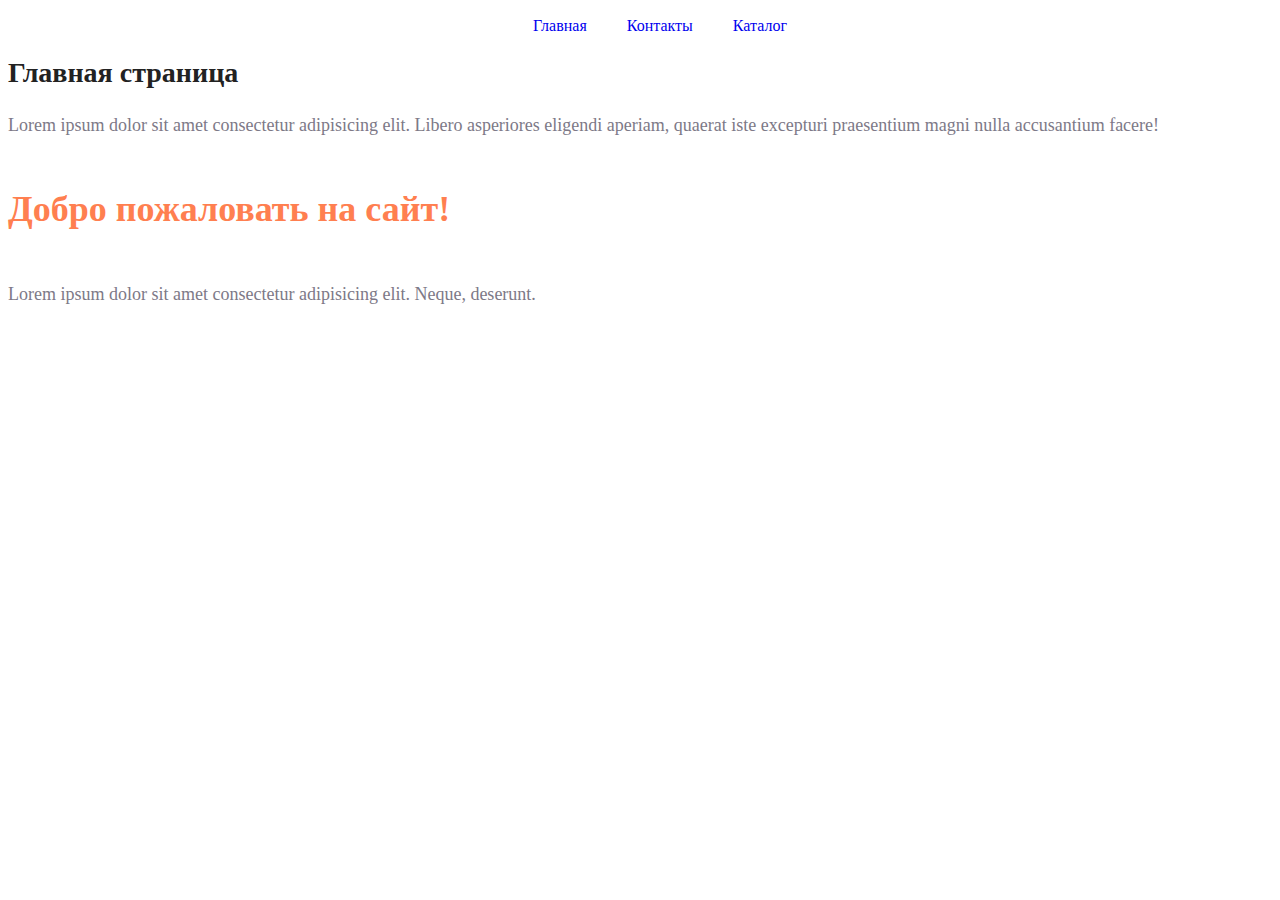
<file: HW_1/index.html>
<!DOCTYPE html>
<html lang="ru">

<head>
    <meta charset="UTF-8">
    <meta name="viewport" content="width=device-width, initial-scale=1.0">
    <title>MyFirstSite</title>
    <link rel="stylesheet" href="assets/styles/style.css">
</head>

<body>
    <header>
        <nav>
            <ul class="nav">
                <li>
                    <a href="./index.html">Главная</a>
                </li>
                <li>
                    <a href="./contacts.html">Контакты</a>
                </li>
                <li>
                    <a href="./catalog/catalog.html">Каталог</a>
                </li>
            </ul>
        </nav>
    </header>
    <h1 class="title">Главная страница</h1>
    <p class="text">Lorem ipsum dolor sit amet consectetur adipisicing elit. Libero asperiores eligendi aperiam, quaerat iste excepturi praesentium magni nulla accusantium facere!</p>
    <h2 class="sub_title">Добро пожаловать на сайт!</h2>
    <p class="text">Lorem ipsum dolor sit amet consectetur adipisicing elit. Neque, deserunt.</p>

</body>

</html>
</file>
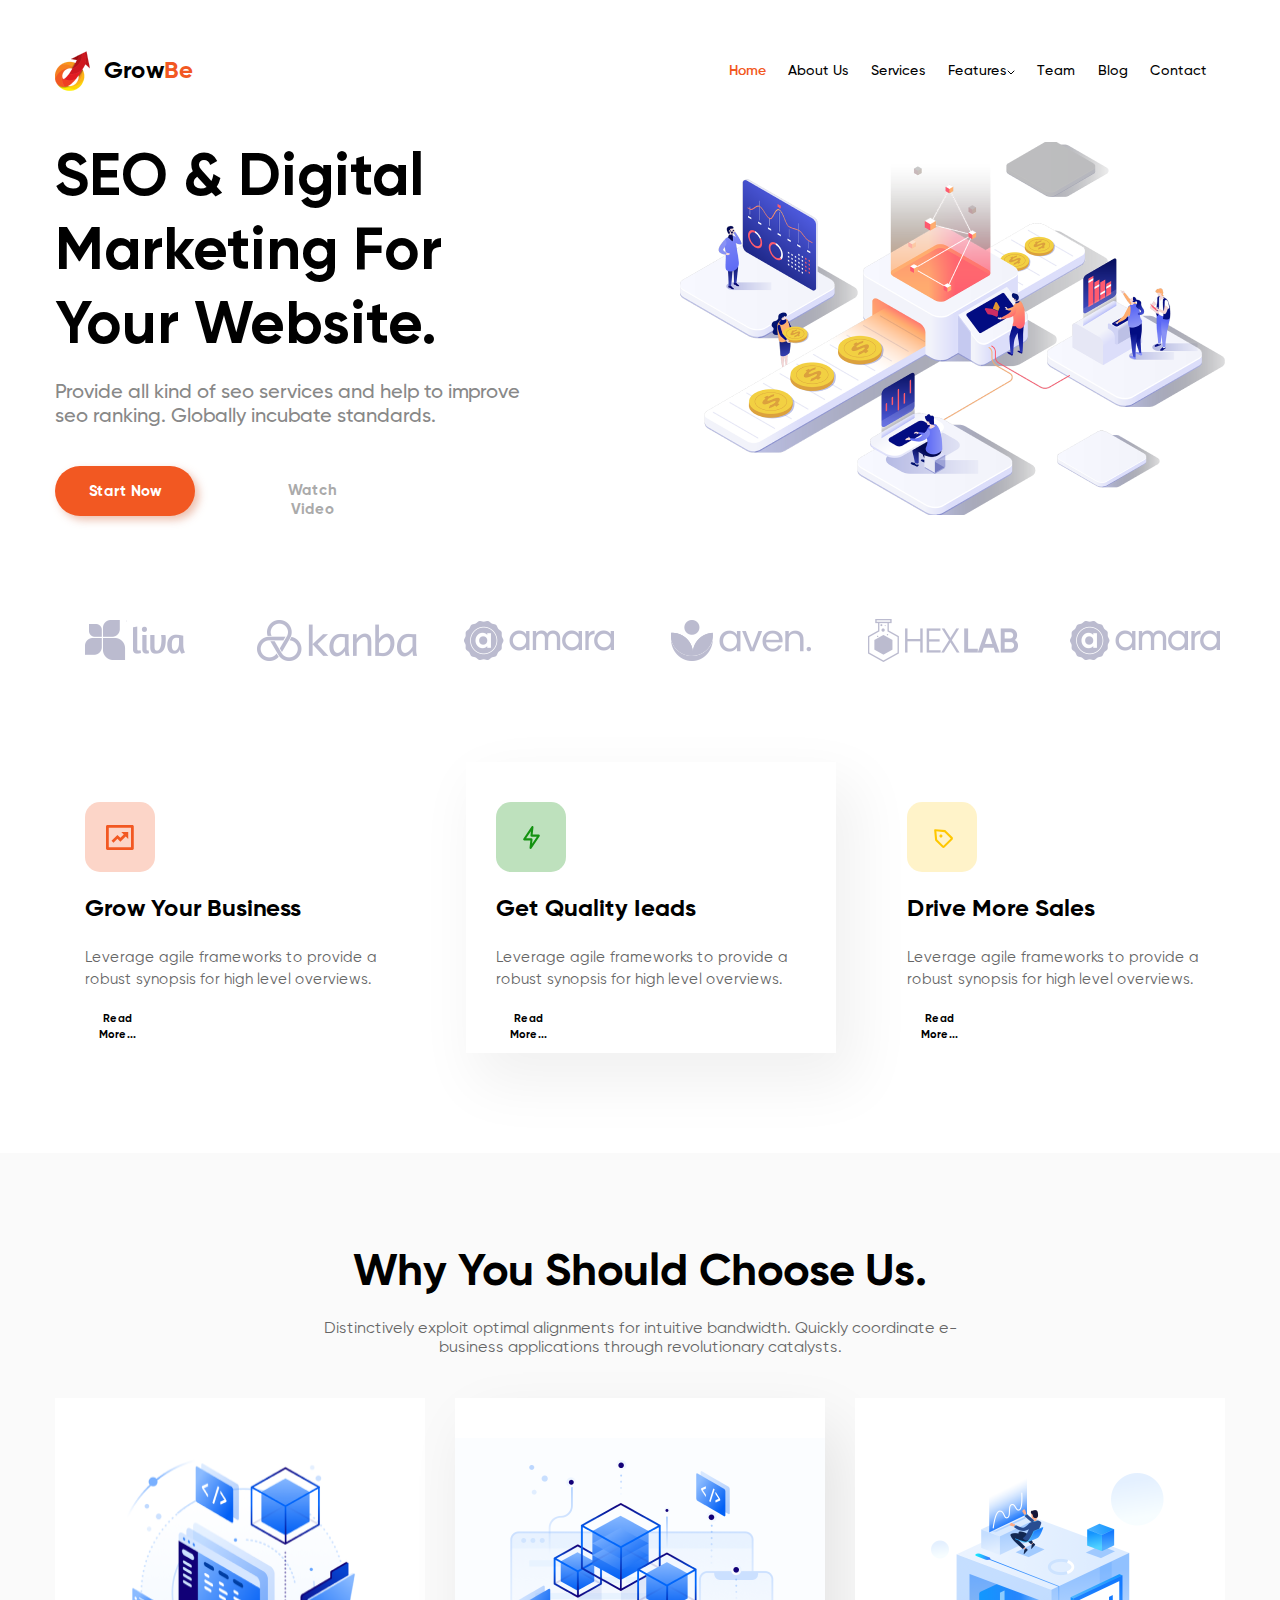
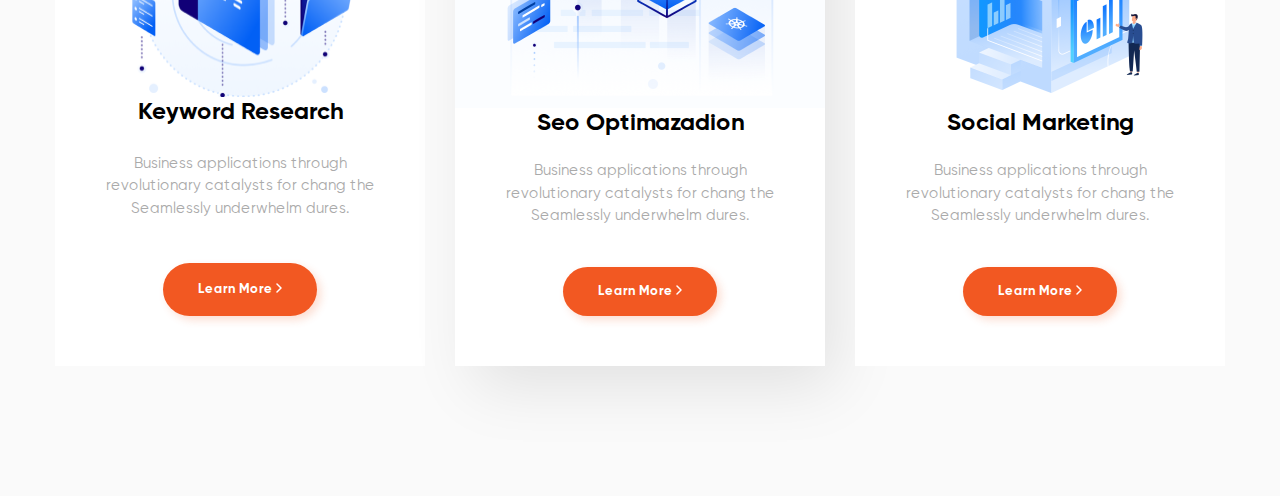
<file: HW_2/index.html>
<!DOCTYPE html>
<html lang="en">

<head>
    <meta charset="UTF-8">
    <meta name="viewport" content="width=device-width, initial-scale=1.0">
    <title>Figma</title>
    <link rel="stylesheet" href="./assets/styles/style.css">
</head>

<body>
    <header class="home-menu-bar">
        <div class="home-logo">
            <img src="./assets/img/logo_menu.png" alt="logo" width="35px" height="40px">
            <div class="home-logo-text">Grow<span class="be">Be</span></div>
        </div>
        <div class="home-menu">
            &emsp; Home <span class="menu-text"> &emsp; About Us &emsp; Services &emsp; Features<svg xmlns="http://www.w3.org/2000/svg" width="8" height="5" viewBox="0 0 8 5" fill="none">
                    <path d="M1 1L4 4L7 1" stroke="black" stroke-linecap="round" stroke-linejoin="round"/>
                    </svg> &emsp; Team &emsp; Blog &emsp; Contact &emsp;</span>
        </div>
    </header>

    <section class="home-container">
        <div class="home-meta">
            <div class="title">
                SEO & Digital Marketing For Your Website.
            </div>
            <div class="sub-title">
                Provide all kind of seo services and help to improve seo ranking. Globally incubate standards.

            </div>
            <div class="home-button">
                <button class="button">Start Now</button>
                <button class="video">Watch Video</button>
            </div>
        </div>

        <div class="home-image">
            <img src="./assets/img/home_img.png" alt="home">
        </div>
    </section>
    <section class="brand">
        <img src="./assets/img/1brand.png" alt="1brand">
        <img src="./assets/img/2brand.png" alt="2brand">
        <img src="./assets/img/3brand.png" alt="3brand">
        <img src="./assets/img/4brand.png" alt="4brand">
        <img src="./assets/img/5brand.png" alt="4brand">
        <img src="./assets/img/3brand.png" alt="3brand">
    </section>
    <section class="features">
        <div class="features-field">
            <div class="features-card card1">
                <div class="features-content">
                    <div class="features-logo">
                        <img src="./assets/img/icon1.svg" alt="icon1">
                    </div>
                    <h1 class="features-card-title title1">Grow Your Business</h1>
                    <p class="features-card-text">Leverage agile frameworks to provide a robust synopsis for high level overviews.</p>
                    <button class="features-card-button">Read More...</button>
                </div>
            </div>
            <div class="features-card card2">

                <div class="features-content">
                    <div class="features-logo">
                        <img src="./assets/img/icon2.svg" alt="icon2">
                    </div>

                    <h1 class="features-card-title title2">Get Quality Ieads</h1>
                    <p class="features-card-text">Leverage agile frameworks to provide a robust synopsis for high level overviews.</p>
                    <button class="features-card-button">Read More...</button>
                </div>

            </div>
            <div class="features-card card3">
                <div class="features-content">
                    <div class="features-logo">
                        <img src="./assets/img/icon3.svg" alt="icon3">
                    </div>
                    <h1 class="features-card-title title3">Drive More Sales</h1>
                    <p class="features-card-text">Leverage agile frameworks to provide a robust synopsis for high level overviews.</p>
                    <button class="features-card-button">Read More...</button>
                </div>
            </div>
        </div>
    </section>
    <section class="services-container">
        <div class="services">
            <h1 class="services-title">Why You Should Choose Us.</h1>
            <p class="services-text">Distinctively exploit optimal alignments for intuitive bandwidth. Quickly coordinate e-business applications through revolutionary catalysts.</p>
        </div>
        <div class="services-cards">
            <div class="services-card c1">
                <img class="service-card-img" src="./assets/img/services1.png" alt="serv1">
                <h1 class="services-card-title">Keyword Research</h1>
                <p class="services-card-text">Business applications through revolutionary catalysts for chang the Seamlessly underwhelm dures.</p>
                <button class="services-card-button">Learn More
                    <svg xmlns="http://www.w3.org/2000/svg" width="6" height="10" viewBox="0 0 6 10" fill="none">
                        <path d="M1 9L5 5L1 1" stroke="white" stroke-width="1.5" stroke-linecap="round"
                              stroke-linejoin="round"/>
                    </svg>
                </button>

            </div>
            <div class="services-card c2">
                <img class="service-card-img" src="./assets/img/services2.png" alt="serv2">
                <h1 class="services-card-title">Seo Optimazadion</h1>
                <p class="services-card-text">Business applications through revolutionary catalysts for chang the Seamlessly underwhelm dures.</p>
                <button class="services-card-button">Learn More
                    <svg xmlns="http://www.w3.org/2000/svg" width="6" height="10" viewBox="0 0 6 10" fill="none">
                        <path d="M1 9L5 5L1 1" stroke="white" stroke-width="1.5" stroke-linecap="round"
                              stroke-linejoin="round"/>
                    </svg>
                </button>
            </div>
            <div class="services-card c3">
                <img class="service-card-img" src="./assets/img/services3.png" alt="serv3">
                <h1 class="services-card-title">Social Marketing</h1>
                <p class="services-card-text">Business applications through revolutionary catalysts for chang the Seamlessly underwhelm dures.</p>
                <button class="services-card-button">Learn More
                    <svg xmlns="http://www.w3.org/2000/svg" width="6" height="10" viewBox="0 0 6 10" fill="none">
                        <path d="M1 9L5 5L1 1" stroke="white" stroke-width="1.5" stroke-linecap="round"
                              stroke-linejoin="round"/>
                    </svg>
                </button>
            </div>
        </div>
    </section>

</body>

</html>
</file>
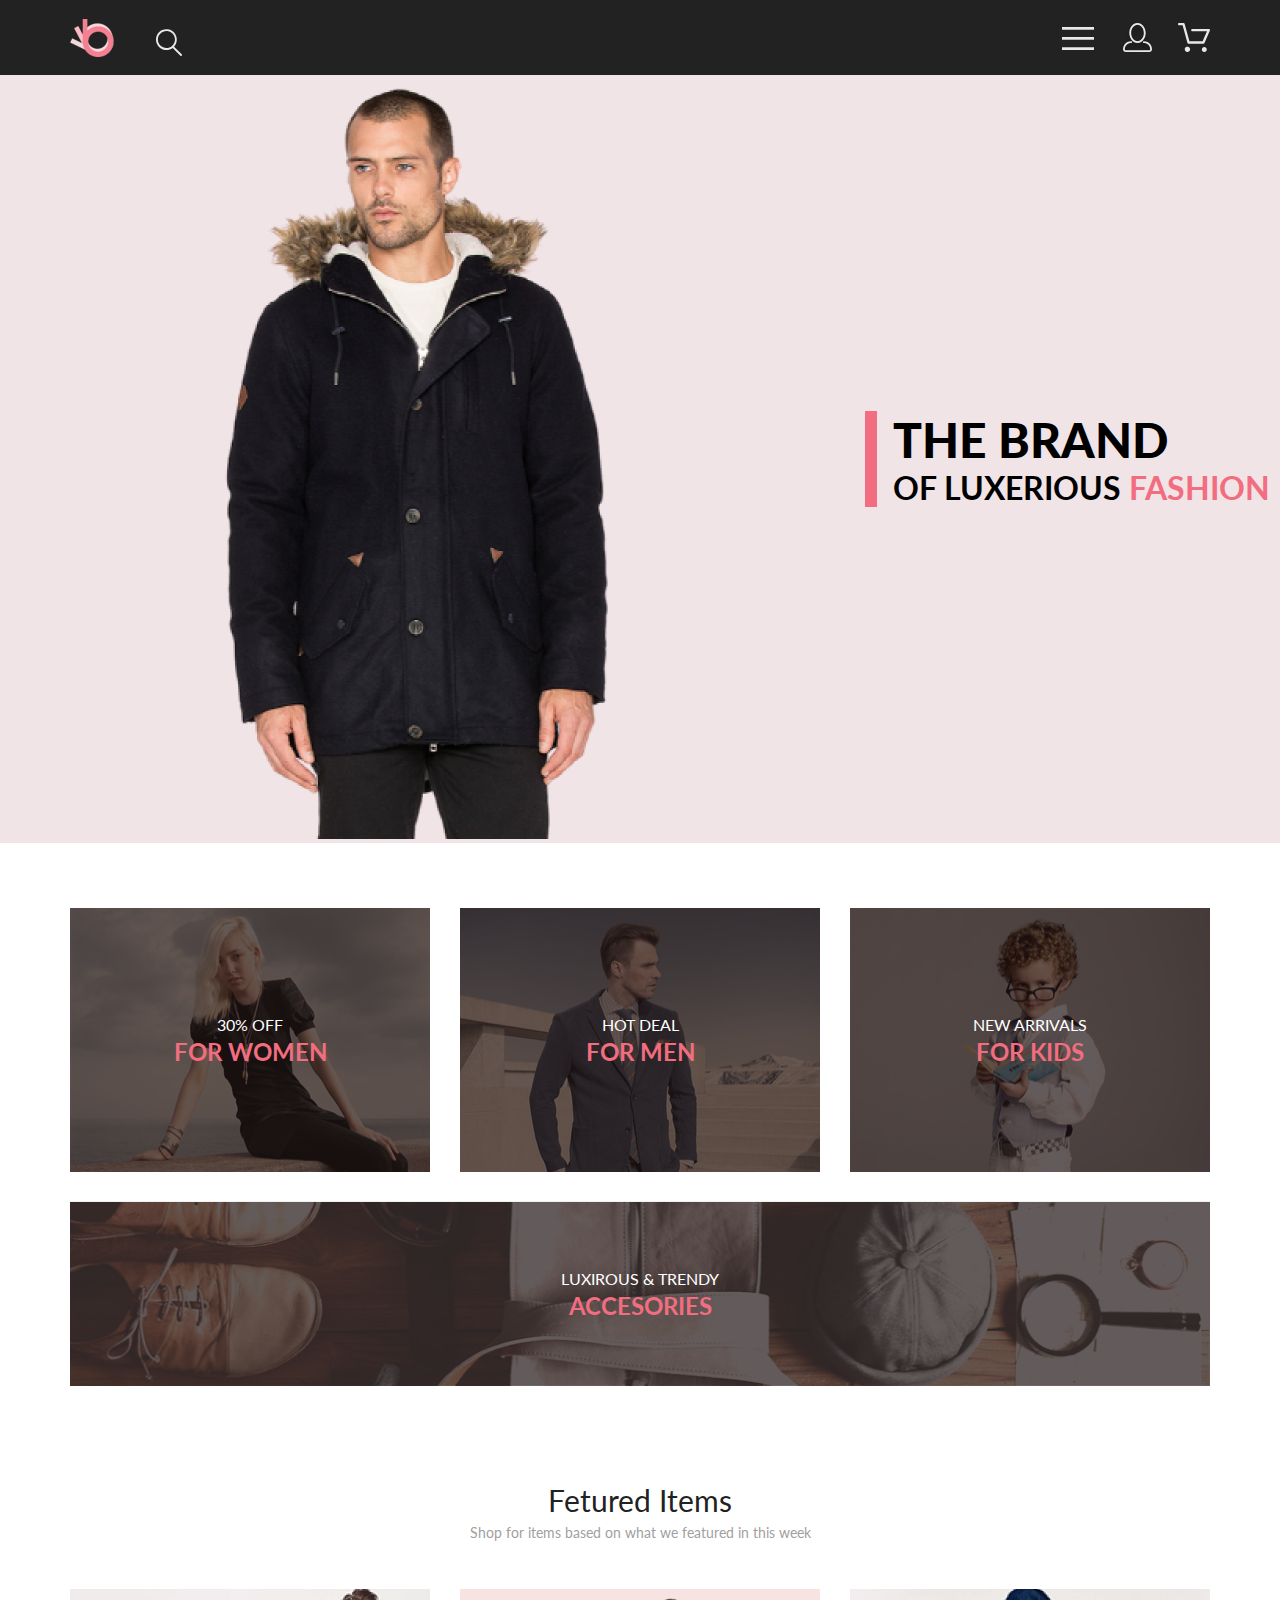
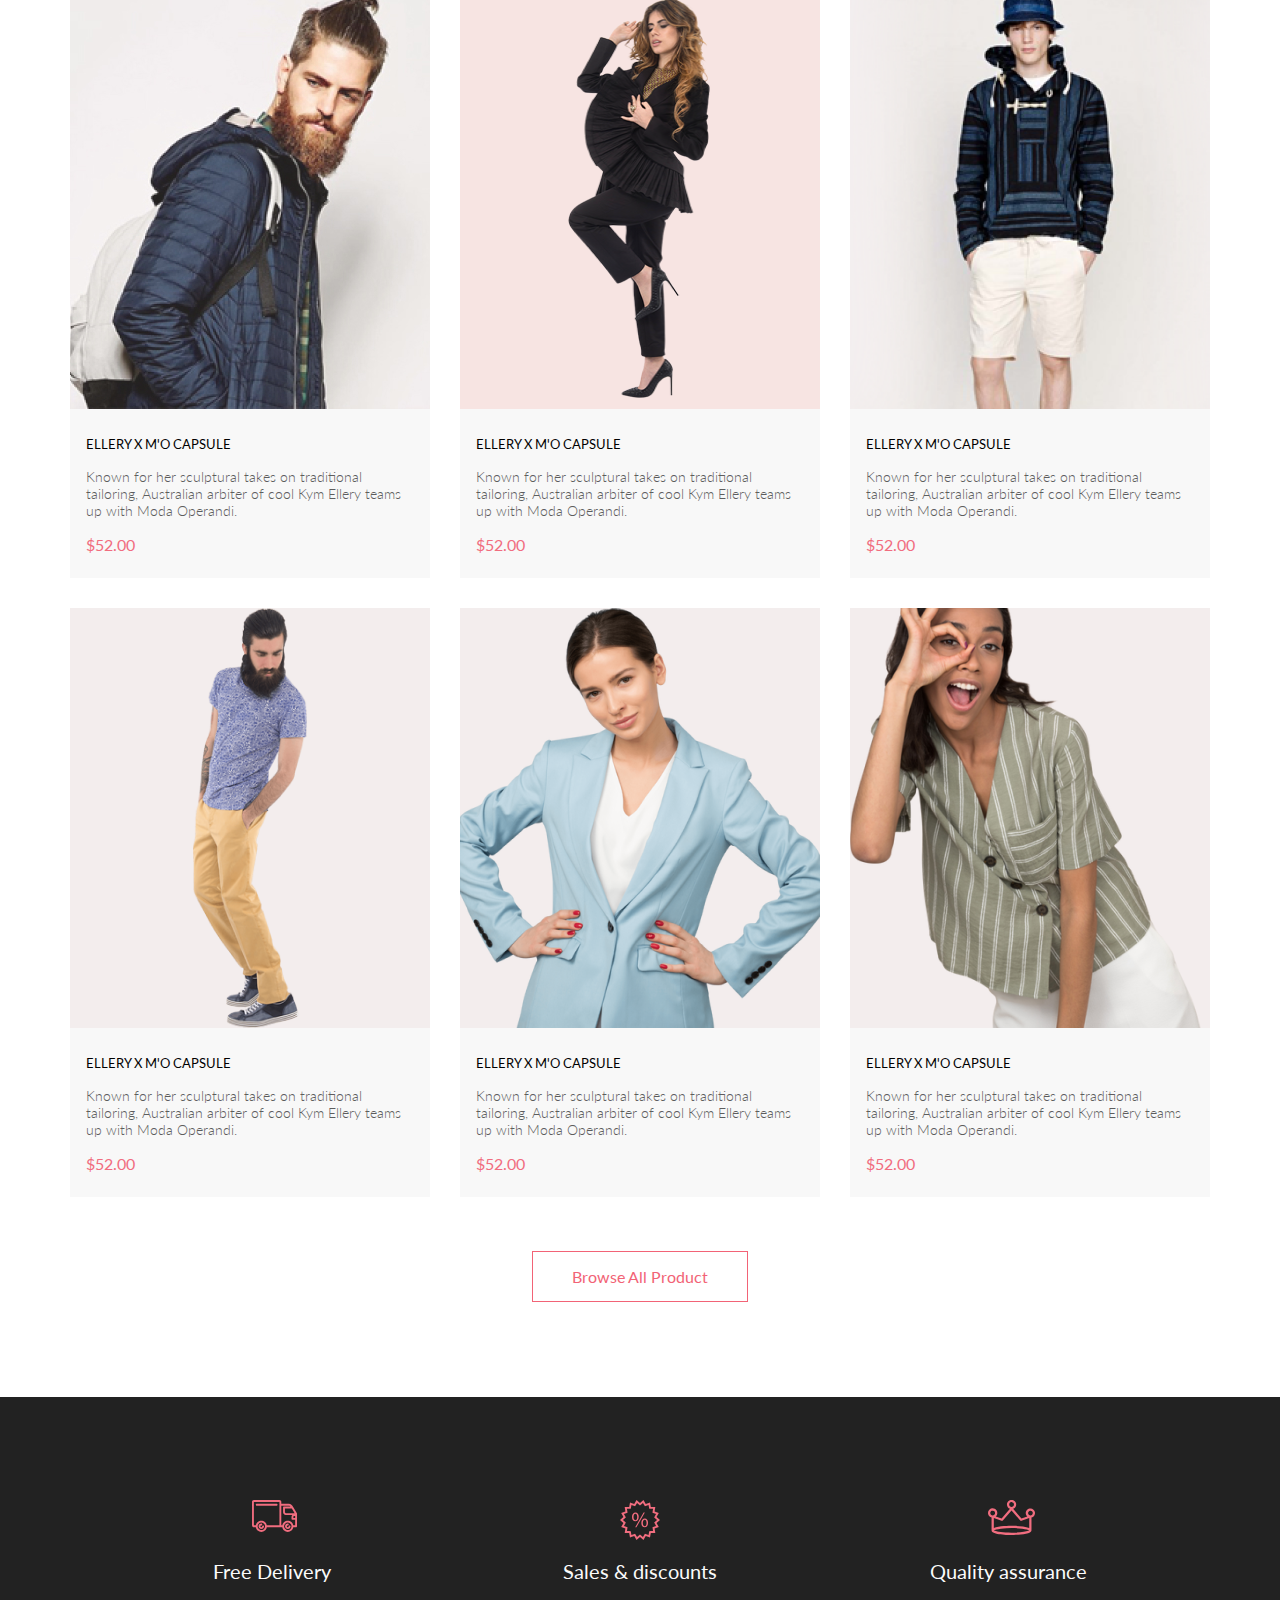
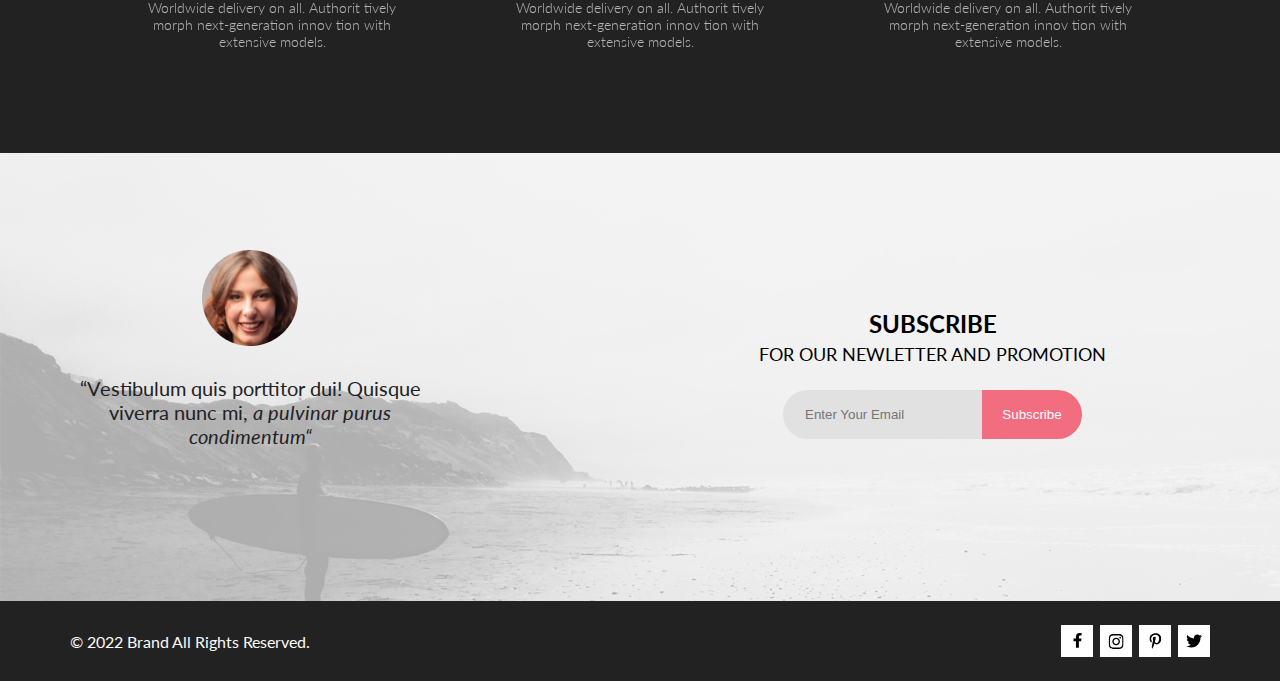
<file: HW_3/index.html>
<!DOCTYPE html>
<html lang="en">

<head>
    <meta charset="UTF-8" />
    <meta name="viewport" content="width=device-width, initial-scale=1.0" />
    <link rel="stylesheet" href="assets/style.css" />
    <link rel="stylesheet" href="assets/style-pad.css" />
    <link rel="stylesheet" href="assets/style-phone.css" />
    <link rel="preconnect" href="https://fonts.googleapis.com">
    <link rel="preconnect" href="https://fonts.gstatic.com" crossorigin>
    <link href="https://fonts.googleapis.com/css2?family=Lato:wght@300;400;700;900&display=swap" rel="stylesheet">
    <title>Seo & Digital Marketing Page</title>
</head>

<body>
    <header class="bg-color-light-black">
        <section class="header center">
            <div class="header__left-block">
                <svg width="44" height="38" viewBox="0 0 44 38" fill="none" xmlns="http://www.w3.org/2000/svg"
                    xmlns:xlink="http://www.w3.org/1999/xlink">
                    <rect width="44" height="38" fill="url(#pattern0)" />
                    <defs>
                        <pattern id="pattern0" patternContentUnits="objectBoundingBox" width="1" height="1">
                            <use xlink:href="#image0_188_472" transform="scale(0.0227273 0.0263158)" />
                        </pattern>
                        <image id="image0_188_472" width="44" height="38"
                            xlink:href="[data-uri]" />
                    </defs>
                </svg>

                <svg class="header-icon" xmlns="http://www.w3.org/2000/svg" width="27" height="28" viewBox="0 0 27 28">
                    <path
                        d="M19.0589 17.6251C20.6705 15.865 21.6275 13.6039 21.769 11.2216C21.9106 8.83932 21.2281 6.48088 19.8362 4.54232C18.4443 2.60377 16.4278 1.20318 14.1252 0.575765C11.8227 -0.0516554 9.37437 0.132305 7.19143 1.09675C5.0085 2.0612 3.22389 3.74739 2.1373 5.87217C1.05071 7.99695 0.728322 10.4309 1.22426 12.7653C1.72021 15.0997 3.00428 17.1923 4.86085 18.6919C6.71741 20.1914 9.0334 21.0064 11.4199 21.0001C13.6723 21.0031 15.8638 20.2691 17.6599 18.9101L25.4079 26.7171C25.4934 26.8061 25.5958 26.8772 25.7091 26.9261C25.8225 26.9751 25.9444 27.0009 26.0679 27.0021C26.1916 27.0024 26.314 26.9773 26.4276 26.9283C26.5411 26.8793 26.6434 26.8074 26.7279 26.7171C26.9018 26.5362 26.999 26.295 26.999 26.0441C26.999 25.7931 26.9018 25.5519 26.7279 25.371L19.0589 17.6251ZM2.88589 10.5001C2.89873 8.81477 3.41021 7.17101 4.35586 5.776C5.30151 4.38098 6.63899 3.29715 8.1997 2.66114C9.76042 2.02513 11.4745 1.86542 13.1258 2.20213C14.7772 2.53884 16.2919 3.3569 17.479 4.55319C18.6661 5.74948 19.4725 7.27044 19.7965 8.92433C20.1204 10.5782 19.9475 12.291 19.2995 13.8468C18.6515 15.4026 17.5574 16.7316 16.1551 17.6665C14.7529 18.6014 13.1052 19.1002 11.4199 19.1C9.14843 19.0892 6.97409 18.1775 5.3741 16.5652C3.77412 14.9528 2.87924 12.7715 2.88589 10.5001Z" />
                </svg>
            </div>
            <div class="header__right-block">
                <svg class="header-icon" xmlns="http://www.w3.org/2000/svg" width="32" height="25">
                    <path d="M0 23V20.31H32V23H0ZM0 12.76V10.07H32V12.76H0ZM0 2.69V0H32V2.69H0Z" />
                </svg>

                <div class="header__right-block__main-menu font-lato font-medium-smaller">
                    <div class="txt-clr-black upcase fs14 fw7 menu-title">menu</div>
                    <div class="txt-clr-lighter-gray fs14 fw4">
                        <p class="main-menu__title txt-clr-pink upcase fw4">man</p>
                        <div class="menu-section">
                            <a href="#" class="menu-section__item">Accessories</a>
                            <a href="#" class="menu-section__item">Bags</a>
                            <a href="#" class="menu-section__item">Denim</a>
                            <a href="#" class="menu-section__item">T-Shirt</a>
                        </div>
                    </div>
                    <div class="txt-clr-lighter-gray fs14 fw4">
                        <p class="main-menu__title txt-clr-pink upcase fw4">woman</p>
                        <div class="menu-section">
                            <a href="#" class="menu-section__item">Accessories</a>
                            <a href="#" class="menu-section__item">Jackets & Coats</a>
                            <a href="#" class="menu-section__item">Polos</a>
                            <a href="#" class="menu-section__item">T-Shirt</a>
                            <a href="#" class="menu-section__item">Shirt</a>
                        </div>
                    </div>
                    <div class="txt-clr-lighter-gray fs14 fw4">
                        <p class="main-menu__title txt-clr-pink upcase fw4">kids</p>
                        <div class="menu-section">
                            <a href="#" class="menu-section__item">Accessories</a>
                            <a href="#" class="menu-section__item">Jackets & Coats</a>
                            <a href="#" class="menu-section__item">Polos</a>
                            <a href="#" class="menu-section__item">T-Shirt</a>
                            <a href="#" class="menu-section__item">Shirt</a>
                            <a href="#" class="menu-section__item">Bags</a>
                        </div>
                    </div>
                </div>

                <svg class="header-icon" id="profile-icon" xmlns="http://www.w3.org/2000/svg" width="34" height="29">
                    <g filter="url(#filter0_d_227_14)">
                        <path
                            d="M18.5 19.937C23 19.937 26.656 15.464 26.656 9.968C26.656 4.472 23 0 18.5 0C17.3631 0.0217413 16.2463 0.303398 15.2351 0.823397C14.2239 1.34339 13.3451 2.08794 12.666 3C11.1266 4.99573 10.3082 7.45381 10.344 9.974C10.344 15.465 14 19.937 18.5 19.937ZM18.5 1.813C22 1.813 24.844 5.472 24.844 9.969C24.844 14.466 21.998 18.125 18.5 18.125C15.002 18.125 12.156 14.465 12.155 9.969C12.154 5.473 15 1.813 18.5 1.813ZM24.844 18.125C24.6036 18.125 24.373 18.2205 24.203 18.3905C24.033 18.5605 23.9375 18.7911 23.9375 19.0315C23.9375 19.2719 24.033 19.5025 24.203 19.6725C24.373 19.8425 24.6036 19.938 24.844 19.938C26.526 19.9399 28.1386 20.6088 29.3279 21.7982C30.5172 22.9875 31.1861 24.6 31.188 26.282C31.1875 26.5221 31.0918 26.7523 30.922 26.9221C30.7522 27.0918 30.5221 27.1875 30.282 27.188H6.71997C6.47985 27.1875 6.24975 27.0918 6.07996 26.9221C5.91016 26.7523 5.81449 26.5221 5.81396 26.282C5.81608 24.6001 6.48517 22.9877 7.67444 21.7985C8.86371 20.6092 10.4761 19.9401 12.158 19.938C12.3982 19.938 12.6287 19.8425 12.7986 19.6726C12.9685 19.5027 13.064 19.2723 13.064 19.032C13.064 18.7917 12.9685 18.5613 12.7986 18.3914C12.6287 18.2215 12.3982 18.126 12.158 18.126C9.99541 18.1279 7.92201 18.9875 6.39258 20.5164C4.86314 22.0453 4.00265 24.1185 4 26.281C4.00079 27.0019 4.2875 27.693 4.79724 28.2027C5.30698 28.7125 5.99811 28.9992 6.71899 29H30.282C31.0027 28.9989 31.6936 28.7121 32.2031 28.2024C32.7126 27.6927 32.9992 27.0017 33 26.281C32.9974 24.1187 32.1372 22.0457 30.6083 20.5168C29.0793 18.9878 27.0063 18.1276 24.844 18.125Z" />
                        <path
                            d="M13.0619 3.30538L13.062 3.30542L13.0671 3.29859C13.7006 2.44774 14.5204 1.75316 15.4638 1.26805C16.4057 0.783676 17.4458 0.520983 18.5048 0.500002C22.6373 0.503192 26.156 4.65159 26.156 9.968C26.156 15.2865 22.6346 19.437 18.5 19.437C14.3652 19.437 10.844 15.2873 10.844 9.974H10.844L10.8439 9.9669C10.8097 7.55963 11.5915 5.21169 13.0619 3.30538ZM25.344 9.969C25.344 5.32016 22.3859 1.313 18.5 1.313C14.6143 1.313 11.654 5.321 11.655 9.96911C11.6561 14.6169 14.6162 18.625 18.5 18.625C22.3838 18.625 25.344 14.618 25.344 9.969Z" />
                    </g>
                    <defs>
                        <filter id="filter0_d_227_14" x="0" y="0" width="37" height="37" filterUnits="userSpaceOnUse"
                            color-interpolation-filters="sRGB">
                            <feFlood flood-opacity="0" result="BackgroundImageFix" />
                            <feColorMatrix in="SourceAlpha" type="matrix"
                                values="0 0 0 0 0 0 0 0 0 0 0 0 0 0 0 0 0 0 127 0" result="hardAlpha" />
                            <feOffset dy="4" />
                            <feGaussianBlur stdDeviation="2" />
                            <feComposite in2="hardAlpha" operator="out" />
                            <feColorMatrix type="matrix" values="0 0 0 0 0 0 0 0 0 0 0 0 0 0 0 0 0 0 0.25 0" />
                            <feBlend mode="normal" in2="BackgroundImageFix" result="effect1_dropShadow_227_14" />
                            <feBlend mode="normal" in="SourceGraphic" in2="effect1_dropShadow_227_14" result="shape" />
                        </filter>
                    </defs>
                </svg>
                <svg class="header-icon" id="cart-icon" xmlns="http://www.w3.org/2000/svg" width="32" height="29">
                    <path
                        d="M26.1998 29C25.5521 28.9738 24.9404 28.6948 24.4961 28.2227C24.0518 27.7506 23.8103 27.1232 23.8234 26.475C23.8365 25.8269 24.1032 25.2097 24.5662 24.7559C25.0292 24.3022 25.6516 24.048 26.2999 24.048C26.9482 24.048 27.5706 24.3022 28.0336 24.7559C28.4966 25.2097 28.7633 25.8269 28.7764 26.475C28.7895 27.1232 28.5479 27.7506 28.1036 28.2227C27.6593 28.6948 27.0477 28.9738 26.3999 29H26.1998ZM6.75183 26.32C6.75183 25.79 6.90901 25.2718 7.20349 24.8311C7.49797 24.3904 7.91654 24.0469 8.40625 23.844C8.89596 23.6412 9.43484 23.5881 9.95471 23.6915C10.4746 23.7949 10.9521 24.0502 11.3269 24.425C11.7017 24.7998 11.957 25.2773 12.0604 25.7972C12.1638 26.317 12.1107 26.8559 11.9078 27.3456C11.705 27.8353 11.3615 28.2539 10.9208 28.5483C10.4801 28.8428 9.96194 29 9.43188 29C9.07977 29.0003 8.73102 28.9311 8.40564 28.7966C8.08026 28.662 7.7846 28.4646 7.53552 28.2158C7.28645 27.9669 7.08891 27.6713 6.9541 27.3461C6.81929 27.0208 6.74988 26.6721 6.74988 26.32H6.75183ZM10.5519 20.686C10.2924 20.6868 10.0398 20.6024 9.83301 20.4457C9.62617 20.2891 9.47648 20.0689 9.40686 19.819L4.57385 2.36401H1.18091C0.867422 2.36401 0.566761 2.23947 0.345093 2.01781C0.123425 1.79614 -0.00109863 1.49549 -0.00109863 1.18201C-0.00109863 0.868519 0.123425 0.567873 0.345093 0.346205C0.566761 0.124537 0.867422 5.81268e-06 1.18091 5.81268e-06H5.46191C5.7214 -0.00080736 5.97394 0.0837201 6.18066 0.240568C6.38739 0.397416 6.53674 0.617884 6.60583 0.868006L11.4388 18.323H24.6168L28.9999 8.27501H14.3999C14.2417 8.27961 14.0843 8.25242 13.9368 8.19507C13.7893 8.13771 13.6548 8.05134 13.5413 7.94108C13.4277 7.83082 13.3375 7.69891 13.2759 7.55315C13.2143 7.40739 13.1825 7.25075 13.1825 7.0925C13.1825 6.93426 13.2143 6.77762 13.2759 6.63186C13.3375 6.4861 13.4277 6.35419 13.5413 6.24393C13.6548 6.13367 13.7893 6.0473 13.9368 5.98994C14.0843 5.93259 14.2417 5.90541 14.3999 5.91001H30.8129C31.0086 5.90996 31.2011 5.95866 31.3733 6.05172C31.5454 6.14478 31.6917 6.27926 31.7988 6.44301C31.9067 6.60729 31.9723 6.79569 31.9897 6.99145C32.0072 7.18721 31.976 7.38424 31.8989 7.565L26.4939 19.977C26.4015 20.1876 26.2499 20.3668 26.0574 20.4927C25.8649 20.6186 25.6399 20.6858 25.4099 20.686H10.5519Z" />
                </svg>
            </div>
        </section>
    </header>

    <section class="our-brand-demo-bg bg-color-pastel">
        <div class="our-brand-demo center more-width">
            <picture class="our-brand-demo__img">
                <source media="(max-width: 1024px)" srcset="./assets/images/demo-our-brand-tablet.png">
                <img src="assets/images/demo-our-brand.png" alt="">
            </picture>
            <div class="our-brand-text upcase">
                <span class="txt-color-light-black font-lato font-big-bold">the brand</span>
                <br>
                <span class="txt-color-light-black font-lato font-big">of luxerious <span
                        class="txt-clr-pink">fashion</span></span>
            </div>
        </div>

    </section>

    <section class="categories center">
        <div class="category">
            <img class="category__img" src="assets/images/for-women.png" alt="for-women">
            <div class="absolute-central">
                <div class="category__layout"></div>
            </div>
            <div class="category-header font-lato upcase absolute-central">
                <span class="txt-clr-white font-medium-small">
                    30% off
                </span>
                <span class="txt-clr-pink font-medium">
                    for women
                </span>
            </div>
        </div>
        <div class="category">
            <img class="category__img" src="assets/images/for-men.png" alt="for-men">
            <div class="absolute-central">
                <div class="category__layout"></div>
            </div>
            <div class="category-header font-lato upcase absolute-central">
                <span class="txt-clr-white font-medium-small">
                    hot deal
                </span>
                <span class="txt-clr-pink font-medium">
                    for men
                </span>
            </div>
        </div>
        <div class="category">
            <img class="category__img" src="assets/images/for-kids.png" alt="for-kids">
            <div class="absolute-central">
                <div class="category__layout"></div>
            </div>
            <div class="category-header font-lato upcase absolute-central">
                <span class="txt-clr-white font-medium-small">
                    new arrivals
                </span>
                <span class="txt-clr-pink font-medium">
                    for kids
                </span>
            </div>
        </div>
        <div class="category full-width">
            <picture>
                <source media="(max-width: 767px)" srcset="assets/images/accesories-mobile.png">
                <img class="category__img" src="assets/images/accesories.png" alt="accesories">
            </picture>
            <div class="absolute-central">
                <div class="category__layout"></div>
            </div>
            <div class="category-header font-lato upcase absolute-central">
                <span class="txt-clr-white font-medium-small">
                    luxirous & trendy
                </span>
                <span class="txt-clr-pink font-medium">
                    accesories
                </span>
            </div>
        </div>
    </section>

    <section class="featured-items font-lato center">
        <p class="font-big-small txt-clr-light-black">Fetured Items</p>
        <p class="font-medium-smaller txt-clr-light-gray">Shop for items based on what we featured in this week</p>
        <div class="cards-item">
            <div class="card-item-layout">
                <div class="card-img-layout">
                    <img class="card-item-img" src="assets/images/product1.jpg" alt="product1">
                    <div class="card-item-to-cart">
                        <div class="btn-to-cart-layout">
                            <button class="btn-to-cart">
                                <svg xmlns="http://www.w3.org/2000/svg" width="27" height="25" viewBox="0 0 27 25"
                                    fill="none">
                                    <path
                                        d="M21.9521 23.2662H21.8397C21.2306 23.2662 20.7188 22.7666 20.6746 22.1289C20.6302 21.4602 21.1187 20.8781 21.7637 20.8341C21.7891 20.8324 21.8156 20.8315 21.8417 20.8315C22.4587 20.8315 22.9755 21.3214 23.0213 21.9482C23.0331 22.1967 22.9926 22.5509 22.7371 22.8434L22.7312 22.8502L22.7254 22.8571C22.5287 23.0907 22.2619 23.2316 21.9521 23.2662ZM8.22003 23.2599C7.56946 23.2599 7.04022 22.7169 7.04022 22.0496C7.04022 21.3827 7.56946 20.8401 8.22003 20.8401C8.87061 20.8401 9.39984 21.3827 9.39984 22.0496C9.39984 22.7169 8.87061 23.2599 8.22003 23.2599Z"
                                        fill="white" />
                                    <path
                                        d="M21.8765 22.2662C21.9215 22.2549 21.9428 22.2339 21.9605 22.2129C21.9683 22.2037 21.9761 22.1946 21.9839 22.1855C22.0204 22.1438 22.0237 22.0553 22.0229 22.0105C22.0097 21.9044 21.9189 21.8315 21.8417 21.8315C21.838 21.8315 21.8341 21.8317 21.8317 21.8318C21.7536 21.8372 21.6658 21.9409 21.6724 22.0625C21.6818 22.1793 21.7679 22.2662 21.8397 22.2662H21.8765ZM8.22003 22.2599C8.31921 22.2599 8.39984 22.1655 8.39984 22.0496C8.39984 21.9341 8.31921 21.8401 8.22003 21.8401C8.12091 21.8401 8.04022 21.9341 8.04022 22.0496C8.04022 22.1655 8.12091 22.2599 8.22003 22.2599ZM21.9999 24.2662C21.9522 24.2662 21.8883 24.2662 21.8397 24.2662C20.7021 24.2662 19.7571 23.3545 19.677 22.198C19.5969 20.9929 20.4942 19.9183 21.6957 19.8364C21.7446 19.8331 21.7933 19.8315 21.8417 19.8315C22.9804 19.8315 23.9418 20.7324 24.0195 21.8884C24.051 22.4915 23.8746 23.0612 23.4903 23.5012C23.106 23.9575 22.5768 24.2177 21.9999 24.2662ZM8.22003 24.2599C7.01581 24.2599 6.04022 23.2709 6.04022 22.0496C6.04022 20.8291 7.01581 19.8401 8.22003 19.8401C9.42419 19.8401 10.3998 20.8291 10.3998 22.0496C10.3998 23.2709 9.42419 24.2599 8.22003 24.2599ZM21.1989 17.3938H9.13354C8.70062 17.3938 8.31635 17.1005 8.2038 16.6775L4.27802 2.24768H1.52222C0.993896 2.24768 0.561035 1.80859 0.561035 1.27039C0.561035 0.733032 0.993896 0.292969 1.52222 0.292969H4.99982C5.43182 0.292969 5.8161 0.586304 5.92859 1.01025L9.85443 15.4391H20.5581L24.1149 7.13379H12.2583C11.7291 7.13379 11.2962 6.69373 11.2962 6.15649C11.2962 5.61914 11.7291 5.17908 12.2583 5.17908H25.5891C25.9095 5.17908 26.2146 5.34192 26.3901 5.61914C26.5665 5.89539 26.5989 6.23743 26.4702 6.547L22.08 16.807C21.9198 17.1653 21.5832 17.3938 21.1989 17.3938Z"
                                        fill="white" />
                                    <path
                                        d="M21.8765 22.2662C21.9215 22.2549 21.9428 22.2339 21.9605 22.2129C21.9683 22.2037 21.9761 22.1946 21.9839 22.1855C22.0204 22.1438 22.0237 22.0553 22.0229 22.0105C22.0097 21.9044 21.9189 21.8315 21.8417 21.8315C21.838 21.8315 21.8341 21.8317 21.8317 21.8318C21.7536 21.8372 21.6658 21.9409 21.6724 22.0625C21.6818 22.1793 21.7679 22.2662 21.8397 22.2662H21.8765ZM8.22003 22.2599C8.31921 22.2599 8.39984 22.1655 8.39984 22.0496C8.39984 21.9341 8.31921 21.8401 8.22003 21.8401C8.12091 21.8401 8.04022 21.9341 8.04022 22.0496C8.04022 22.1655 8.12091 22.2599 8.22003 22.2599ZM21.9999 24.2662C21.9522 24.2662 21.8883 24.2662 21.8397 24.2662C20.7021 24.2662 19.7571 23.3545 19.677 22.198C19.5969 20.9929 20.4942 19.9183 21.6957 19.8364C21.7446 19.8331 21.7933 19.8315 21.8417 19.8315C22.9804 19.8315 23.9418 20.7324 24.0195 21.8884C24.051 22.4915 23.8746 23.0612 23.4903 23.5012C23.106 23.9575 22.5768 24.2177 21.9999 24.2662ZM8.22003 24.2599C7.01581 24.2599 6.04022 23.2709 6.04022 22.0496C6.04022 20.8291 7.01581 19.8401 8.22003 19.8401C9.42419 19.8401 10.3998 20.8291 10.3998 22.0496C10.3998 23.2709 9.42419 24.2599 8.22003 24.2599ZM21.1989 17.3938H9.13354C8.70062 17.3938 8.31635 17.1005 8.2038 16.6775L4.27802 2.24768H1.52222C0.993896 2.24768 0.561035 1.80859 0.561035 1.27039C0.561035 0.733032 0.993896 0.292969 1.52222 0.292969H4.99982C5.43182 0.292969 5.8161 0.586304 5.92859 1.01025L9.85443 15.4391H20.5581L24.1149 7.13379H12.2583C11.7291 7.13379 11.2962 6.69373 11.2962 6.15649C11.2962 5.61914 11.7291 5.17908 12.2583 5.17908H25.5891C25.9095 5.17908 26.2146 5.34192 26.3901 5.61914C26.5665 5.89539 26.5989 6.23743 26.4702 6.547L22.08 16.807C21.9198 17.1653 21.5832 17.3938 21.1989 17.3938Z"
                                        fill="white" />
                                </svg>
                                Add to Cart
                            </button>
                        </div>
                    </div>
                </div>
                <div class="card-item-desc font-lato">
                    <p class="card-item-desc__title upcase font-small-big txt-clr-black">ELLERY X M'O CAPSULE</p>
                    <p class="card-item-desc__desc font-small-medium txt-clr-gray">Known for her sculptural takes on
                        traditional tailoring, Australian arbiter of cool Kym Ellery teams up with Moda Operandi.</p>
                    <p class="card-item-desc__price font-medium-small txt-clr-pink">$52.00</p>
                </div>
            </div>
            <div class="card-item-layout">
                <div class="card-img-layout">
                    <img class="card-item-img" src="assets/images/product2.png" alt="product2">
                    <div class="card-item-to-cart">
                        <div class="btn-to-cart-layout">
                            <button class="btn-to-cart">
                                <svg xmlns="http://www.w3.org/2000/svg" width="27" height="25" viewBox="0 0 27 25"
                                    fill="none">
                                    <path
                                        d="M21.9521 23.2662H21.8397C21.2306 23.2662 20.7188 22.7666 20.6746 22.1289C20.6302 21.4602 21.1187 20.8781 21.7637 20.8341C21.7891 20.8324 21.8156 20.8315 21.8417 20.8315C22.4587 20.8315 22.9755 21.3214 23.0213 21.9482C23.0331 22.1967 22.9926 22.5509 22.7371 22.8434L22.7312 22.8502L22.7254 22.8571C22.5287 23.0907 22.2619 23.2316 21.9521 23.2662ZM8.22003 23.2599C7.56946 23.2599 7.04022 22.7169 7.04022 22.0496C7.04022 21.3827 7.56946 20.8401 8.22003 20.8401C8.87061 20.8401 9.39984 21.3827 9.39984 22.0496C9.39984 22.7169 8.87061 23.2599 8.22003 23.2599Z"
                                        fill="white" />
                                    <path
                                        d="M21.8765 22.2662C21.9215 22.2549 21.9428 22.2339 21.9605 22.2129C21.9683 22.2037 21.9761 22.1946 21.9839 22.1855C22.0204 22.1438 22.0237 22.0553 22.0229 22.0105C22.0097 21.9044 21.9189 21.8315 21.8417 21.8315C21.838 21.8315 21.8341 21.8317 21.8317 21.8318C21.7536 21.8372 21.6658 21.9409 21.6724 22.0625C21.6818 22.1793 21.7679 22.2662 21.8397 22.2662H21.8765ZM8.22003 22.2599C8.31921 22.2599 8.39984 22.1655 8.39984 22.0496C8.39984 21.9341 8.31921 21.8401 8.22003 21.8401C8.12091 21.8401 8.04022 21.9341 8.04022 22.0496C8.04022 22.1655 8.12091 22.2599 8.22003 22.2599ZM21.9999 24.2662C21.9522 24.2662 21.8883 24.2662 21.8397 24.2662C20.7021 24.2662 19.7571 23.3545 19.677 22.198C19.5969 20.9929 20.4942 19.9183 21.6957 19.8364C21.7446 19.8331 21.7933 19.8315 21.8417 19.8315C22.9804 19.8315 23.9418 20.7324 24.0195 21.8884C24.051 22.4915 23.8746 23.0612 23.4903 23.5012C23.106 23.9575 22.5768 24.2177 21.9999 24.2662ZM8.22003 24.2599C7.01581 24.2599 6.04022 23.2709 6.04022 22.0496C6.04022 20.8291 7.01581 19.8401 8.22003 19.8401C9.42419 19.8401 10.3998 20.8291 10.3998 22.0496C10.3998 23.2709 9.42419 24.2599 8.22003 24.2599ZM21.1989 17.3938H9.13354C8.70062 17.3938 8.31635 17.1005 8.2038 16.6775L4.27802 2.24768H1.52222C0.993896 2.24768 0.561035 1.80859 0.561035 1.27039C0.561035 0.733032 0.993896 0.292969 1.52222 0.292969H4.99982C5.43182 0.292969 5.8161 0.586304 5.92859 1.01025L9.85443 15.4391H20.5581L24.1149 7.13379H12.2583C11.7291 7.13379 11.2962 6.69373 11.2962 6.15649C11.2962 5.61914 11.7291 5.17908 12.2583 5.17908H25.5891C25.9095 5.17908 26.2146 5.34192 26.3901 5.61914C26.5665 5.89539 26.5989 6.23743 26.4702 6.547L22.08 16.807C21.9198 17.1653 21.5832 17.3938 21.1989 17.3938Z"
                                        fill="white" />
                                    <path
                                        d="M21.8765 22.2662C21.9215 22.2549 21.9428 22.2339 21.9605 22.2129C21.9683 22.2037 21.9761 22.1946 21.9839 22.1855C22.0204 22.1438 22.0237 22.0553 22.0229 22.0105C22.0097 21.9044 21.9189 21.8315 21.8417 21.8315C21.838 21.8315 21.8341 21.8317 21.8317 21.8318C21.7536 21.8372 21.6658 21.9409 21.6724 22.0625C21.6818 22.1793 21.7679 22.2662 21.8397 22.2662H21.8765ZM8.22003 22.2599C8.31921 22.2599 8.39984 22.1655 8.39984 22.0496C8.39984 21.9341 8.31921 21.8401 8.22003 21.8401C8.12091 21.8401 8.04022 21.9341 8.04022 22.0496C8.04022 22.1655 8.12091 22.2599 8.22003 22.2599ZM21.9999 24.2662C21.9522 24.2662 21.8883 24.2662 21.8397 24.2662C20.7021 24.2662 19.7571 23.3545 19.677 22.198C19.5969 20.9929 20.4942 19.9183 21.6957 19.8364C21.7446 19.8331 21.7933 19.8315 21.8417 19.8315C22.9804 19.8315 23.9418 20.7324 24.0195 21.8884C24.051 22.4915 23.8746 23.0612 23.4903 23.5012C23.106 23.9575 22.5768 24.2177 21.9999 24.2662ZM8.22003 24.2599C7.01581 24.2599 6.04022 23.2709 6.04022 22.0496C6.04022 20.8291 7.01581 19.8401 8.22003 19.8401C9.42419 19.8401 10.3998 20.8291 10.3998 22.0496C10.3998 23.2709 9.42419 24.2599 8.22003 24.2599ZM21.1989 17.3938H9.13354C8.70062 17.3938 8.31635 17.1005 8.2038 16.6775L4.27802 2.24768H1.52222C0.993896 2.24768 0.561035 1.80859 0.561035 1.27039C0.561035 0.733032 0.993896 0.292969 1.52222 0.292969H4.99982C5.43182 0.292969 5.8161 0.586304 5.92859 1.01025L9.85443 15.4391H20.5581L24.1149 7.13379H12.2583C11.7291 7.13379 11.2962 6.69373 11.2962 6.15649C11.2962 5.61914 11.7291 5.17908 12.2583 5.17908H25.5891C25.9095 5.17908 26.2146 5.34192 26.3901 5.61914C26.5665 5.89539 26.5989 6.23743 26.4702 6.547L22.08 16.807C21.9198 17.1653 21.5832 17.3938 21.1989 17.3938Z"
                                        fill="white" />
                                </svg>
                                Add to Cart
                            </button>
                        </div>
                    </div>
                </div>
                <div class="card-item-desc font-lato">
                    <p class="card-item-desc__title upcase font-small-big txt-clr-black">ELLERY X M'O CAPSULE</p>
                    <p class="card-item-desc__desc font-small-medium txt-clr-gray">Known for her sculptural takes on
                        traditional tailoring, Australian arbiter of cool Kym Ellery teams up with Moda Operandi.</p>
                    <p class="card-item-desc__price font-medium-small txt-clr-pink">$52.00</p>
                </div>
            </div>
            <div class="card-item-layout">
                <div class="card-img-layout">
                    <img class="card-item-img" src="assets/images/product3.png" alt="product3">
                    <div class="card-item-to-cart">
                        <div class="btn-to-cart-layout">
                            <button class="btn-to-cart">
                                <svg xmlns="http://www.w3.org/2000/svg" width="27" height="25" viewBox="0 0 27 25"
                                    fill="none">
                                    <path
                                        d="M21.9521 23.2662H21.8397C21.2306 23.2662 20.7188 22.7666 20.6746 22.1289C20.6302 21.4602 21.1187 20.8781 21.7637 20.8341C21.7891 20.8324 21.8156 20.8315 21.8417 20.8315C22.4587 20.8315 22.9755 21.3214 23.0213 21.9482C23.0331 22.1967 22.9926 22.5509 22.7371 22.8434L22.7312 22.8502L22.7254 22.8571C22.5287 23.0907 22.2619 23.2316 21.9521 23.2662ZM8.22003 23.2599C7.56946 23.2599 7.04022 22.7169 7.04022 22.0496C7.04022 21.3827 7.56946 20.8401 8.22003 20.8401C8.87061 20.8401 9.39984 21.3827 9.39984 22.0496C9.39984 22.7169 8.87061 23.2599 8.22003 23.2599Z"
                                        fill="white" />
                                    <path
                                        d="M21.8765 22.2662C21.9215 22.2549 21.9428 22.2339 21.9605 22.2129C21.9683 22.2037 21.9761 22.1946 21.9839 22.1855C22.0204 22.1438 22.0237 22.0553 22.0229 22.0105C22.0097 21.9044 21.9189 21.8315 21.8417 21.8315C21.838 21.8315 21.8341 21.8317 21.8317 21.8318C21.7536 21.8372 21.6658 21.9409 21.6724 22.0625C21.6818 22.1793 21.7679 22.2662 21.8397 22.2662H21.8765ZM8.22003 22.2599C8.31921 22.2599 8.39984 22.1655 8.39984 22.0496C8.39984 21.9341 8.31921 21.8401 8.22003 21.8401C8.12091 21.8401 8.04022 21.9341 8.04022 22.0496C8.04022 22.1655 8.12091 22.2599 8.22003 22.2599ZM21.9999 24.2662C21.9522 24.2662 21.8883 24.2662 21.8397 24.2662C20.7021 24.2662 19.7571 23.3545 19.677 22.198C19.5969 20.9929 20.4942 19.9183 21.6957 19.8364C21.7446 19.8331 21.7933 19.8315 21.8417 19.8315C22.9804 19.8315 23.9418 20.7324 24.0195 21.8884C24.051 22.4915 23.8746 23.0612 23.4903 23.5012C23.106 23.9575 22.5768 24.2177 21.9999 24.2662ZM8.22003 24.2599C7.01581 24.2599 6.04022 23.2709 6.04022 22.0496C6.04022 20.8291 7.01581 19.8401 8.22003 19.8401C9.42419 19.8401 10.3998 20.8291 10.3998 22.0496C10.3998 23.2709 9.42419 24.2599 8.22003 24.2599ZM21.1989 17.3938H9.13354C8.70062 17.3938 8.31635 17.1005 8.2038 16.6775L4.27802 2.24768H1.52222C0.993896 2.24768 0.561035 1.80859 0.561035 1.27039C0.561035 0.733032 0.993896 0.292969 1.52222 0.292969H4.99982C5.43182 0.292969 5.8161 0.586304 5.92859 1.01025L9.85443 15.4391H20.5581L24.1149 7.13379H12.2583C11.7291 7.13379 11.2962 6.69373 11.2962 6.15649C11.2962 5.61914 11.7291 5.17908 12.2583 5.17908H25.5891C25.9095 5.17908 26.2146 5.34192 26.3901 5.61914C26.5665 5.89539 26.5989 6.23743 26.4702 6.547L22.08 16.807C21.9198 17.1653 21.5832 17.3938 21.1989 17.3938Z"
                                        fill="white" />
                                    <path
                                        d="M21.8765 22.2662C21.9215 22.2549 21.9428 22.2339 21.9605 22.2129C21.9683 22.2037 21.9761 22.1946 21.9839 22.1855C22.0204 22.1438 22.0237 22.0553 22.0229 22.0105C22.0097 21.9044 21.9189 21.8315 21.8417 21.8315C21.838 21.8315 21.8341 21.8317 21.8317 21.8318C21.7536 21.8372 21.6658 21.9409 21.6724 22.0625C21.6818 22.1793 21.7679 22.2662 21.8397 22.2662H21.8765ZM8.22003 22.2599C8.31921 22.2599 8.39984 22.1655 8.39984 22.0496C8.39984 21.9341 8.31921 21.8401 8.22003 21.8401C8.12091 21.8401 8.04022 21.9341 8.04022 22.0496C8.04022 22.1655 8.12091 22.2599 8.22003 22.2599ZM21.9999 24.2662C21.9522 24.2662 21.8883 24.2662 21.8397 24.2662C20.7021 24.2662 19.7571 23.3545 19.677 22.198C19.5969 20.9929 20.4942 19.9183 21.6957 19.8364C21.7446 19.8331 21.7933 19.8315 21.8417 19.8315C22.9804 19.8315 23.9418 20.7324 24.0195 21.8884C24.051 22.4915 23.8746 23.0612 23.4903 23.5012C23.106 23.9575 22.5768 24.2177 21.9999 24.2662ZM8.22003 24.2599C7.01581 24.2599 6.04022 23.2709 6.04022 22.0496C6.04022 20.8291 7.01581 19.8401 8.22003 19.8401C9.42419 19.8401 10.3998 20.8291 10.3998 22.0496C10.3998 23.2709 9.42419 24.2599 8.22003 24.2599ZM21.1989 17.3938H9.13354C8.70062 17.3938 8.31635 17.1005 8.2038 16.6775L4.27802 2.24768H1.52222C0.993896 2.24768 0.561035 1.80859 0.561035 1.27039C0.561035 0.733032 0.993896 0.292969 1.52222 0.292969H4.99982C5.43182 0.292969 5.8161 0.586304 5.92859 1.01025L9.85443 15.4391H20.5581L24.1149 7.13379H12.2583C11.7291 7.13379 11.2962 6.69373 11.2962 6.15649C11.2962 5.61914 11.7291 5.17908 12.2583 5.17908H25.5891C25.9095 5.17908 26.2146 5.34192 26.3901 5.61914C26.5665 5.89539 26.5989 6.23743 26.4702 6.547L22.08 16.807C21.9198 17.1653 21.5832 17.3938 21.1989 17.3938Z"
                                        fill="white" />
                                </svg>
                                Add to Cart
                            </button>
                        </div>
                    </div>
                </div>
                <div class="card-item-desc font-lato">
                    <p class="card-item-desc__title upcase font-small-big txt-clr-black">ELLERY X M'O CAPSULE</p>
                    <p class="card-item-desc__desc font-small-medium txt-clr-gray">Known for her sculptural takes on
                        traditional tailoring, Australian arbiter of cool Kym Ellery teams up with Moda Operandi.</p>
                    <p class="card-item-desc__price font-medium-small txt-clr-pink">$52.00</p>
                </div>
            </div>
            <div class="card-item-layout">
                <div class="card-img-layout">
                    <img class="card-item-img" src="assets/images/product4.png" alt="product4">
                    <div class="card-item-to-cart">
                        <div class="btn-to-cart-layout">
                            <button class="btn-to-cart">
                                <svg xmlns="http://www.w3.org/2000/svg" width="27" height="25" viewBox="0 0 27 25"
                                    fill="none">
                                    <path
                                        d="M21.9521 23.2662H21.8397C21.2306 23.2662 20.7188 22.7666 20.6746 22.1289C20.6302 21.4602 21.1187 20.8781 21.7637 20.8341C21.7891 20.8324 21.8156 20.8315 21.8417 20.8315C22.4587 20.8315 22.9755 21.3214 23.0213 21.9482C23.0331 22.1967 22.9926 22.5509 22.7371 22.8434L22.7312 22.8502L22.7254 22.8571C22.5287 23.0907 22.2619 23.2316 21.9521 23.2662ZM8.22003 23.2599C7.56946 23.2599 7.04022 22.7169 7.04022 22.0496C7.04022 21.3827 7.56946 20.8401 8.22003 20.8401C8.87061 20.8401 9.39984 21.3827 9.39984 22.0496C9.39984 22.7169 8.87061 23.2599 8.22003 23.2599Z"
                                        fill="white" />
                                    <path
                                        d="M21.8765 22.2662C21.9215 22.2549 21.9428 22.2339 21.9605 22.2129C21.9683 22.2037 21.9761 22.1946 21.9839 22.1855C22.0204 22.1438 22.0237 22.0553 22.0229 22.0105C22.0097 21.9044 21.9189 21.8315 21.8417 21.8315C21.838 21.8315 21.8341 21.8317 21.8317 21.8318C21.7536 21.8372 21.6658 21.9409 21.6724 22.0625C21.6818 22.1793 21.7679 22.2662 21.8397 22.2662H21.8765ZM8.22003 22.2599C8.31921 22.2599 8.39984 22.1655 8.39984 22.0496C8.39984 21.9341 8.31921 21.8401 8.22003 21.8401C8.12091 21.8401 8.04022 21.9341 8.04022 22.0496C8.04022 22.1655 8.12091 22.2599 8.22003 22.2599ZM21.9999 24.2662C21.9522 24.2662 21.8883 24.2662 21.8397 24.2662C20.7021 24.2662 19.7571 23.3545 19.677 22.198C19.5969 20.9929 20.4942 19.9183 21.6957 19.8364C21.7446 19.8331 21.7933 19.8315 21.8417 19.8315C22.9804 19.8315 23.9418 20.7324 24.0195 21.8884C24.051 22.4915 23.8746 23.0612 23.4903 23.5012C23.106 23.9575 22.5768 24.2177 21.9999 24.2662ZM8.22003 24.2599C7.01581 24.2599 6.04022 23.2709 6.04022 22.0496C6.04022 20.8291 7.01581 19.8401 8.22003 19.8401C9.42419 19.8401 10.3998 20.8291 10.3998 22.0496C10.3998 23.2709 9.42419 24.2599 8.22003 24.2599ZM21.1989 17.3938H9.13354C8.70062 17.3938 8.31635 17.1005 8.2038 16.6775L4.27802 2.24768H1.52222C0.993896 2.24768 0.561035 1.80859 0.561035 1.27039C0.561035 0.733032 0.993896 0.292969 1.52222 0.292969H4.99982C5.43182 0.292969 5.8161 0.586304 5.92859 1.01025L9.85443 15.4391H20.5581L24.1149 7.13379H12.2583C11.7291 7.13379 11.2962 6.69373 11.2962 6.15649C11.2962 5.61914 11.7291 5.17908 12.2583 5.17908H25.5891C25.9095 5.17908 26.2146 5.34192 26.3901 5.61914C26.5665 5.89539 26.5989 6.23743 26.4702 6.547L22.08 16.807C21.9198 17.1653 21.5832 17.3938 21.1989 17.3938Z"
                                        fill="white" />
                                    <path
                                        d="M21.8765 22.2662C21.9215 22.2549 21.9428 22.2339 21.9605 22.2129C21.9683 22.2037 21.9761 22.1946 21.9839 22.1855C22.0204 22.1438 22.0237 22.0553 22.0229 22.0105C22.0097 21.9044 21.9189 21.8315 21.8417 21.8315C21.838 21.8315 21.8341 21.8317 21.8317 21.8318C21.7536 21.8372 21.6658 21.9409 21.6724 22.0625C21.6818 22.1793 21.7679 22.2662 21.8397 22.2662H21.8765ZM8.22003 22.2599C8.31921 22.2599 8.39984 22.1655 8.39984 22.0496C8.39984 21.9341 8.31921 21.8401 8.22003 21.8401C8.12091 21.8401 8.04022 21.9341 8.04022 22.0496C8.04022 22.1655 8.12091 22.2599 8.22003 22.2599ZM21.9999 24.2662C21.9522 24.2662 21.8883 24.2662 21.8397 24.2662C20.7021 24.2662 19.7571 23.3545 19.677 22.198C19.5969 20.9929 20.4942 19.9183 21.6957 19.8364C21.7446 19.8331 21.7933 19.8315 21.8417 19.8315C22.9804 19.8315 23.9418 20.7324 24.0195 21.8884C24.051 22.4915 23.8746 23.0612 23.4903 23.5012C23.106 23.9575 22.5768 24.2177 21.9999 24.2662ZM8.22003 24.2599C7.01581 24.2599 6.04022 23.2709 6.04022 22.0496C6.04022 20.8291 7.01581 19.8401 8.22003 19.8401C9.42419 19.8401 10.3998 20.8291 10.3998 22.0496C10.3998 23.2709 9.42419 24.2599 8.22003 24.2599ZM21.1989 17.3938H9.13354C8.70062 17.3938 8.31635 17.1005 8.2038 16.6775L4.27802 2.24768H1.52222C0.993896 2.24768 0.561035 1.80859 0.561035 1.27039C0.561035 0.733032 0.993896 0.292969 1.52222 0.292969H4.99982C5.43182 0.292969 5.8161 0.586304 5.92859 1.01025L9.85443 15.4391H20.5581L24.1149 7.13379H12.2583C11.7291 7.13379 11.2962 6.69373 11.2962 6.15649C11.2962 5.61914 11.7291 5.17908 12.2583 5.17908H25.5891C25.9095 5.17908 26.2146 5.34192 26.3901 5.61914C26.5665 5.89539 26.5989 6.23743 26.4702 6.547L22.08 16.807C21.9198 17.1653 21.5832 17.3938 21.1989 17.3938Z"
                                        fill="white" />
                                </svg>
                                Add to Cart
                            </button>
                        </div>
                    </div>
                </div>
                <div class="card-item-desc font-lato">
                    <p class="card-item-desc__title upcase font-small-big txt-clr-black">ELLERY X M'O CAPSULE</p>
                    <p class="card-item-desc__desc font-small-medium txt-clr-gray">Known for her sculptural takes on
                        traditional tailoring, Australian arbiter of cool Kym Ellery teams up with Moda Operandi.</p>
                    <p class="card-item-desc__price font-medium-small txt-clr-pink">$52.00</p>
                </div>
            </div>
            <div class="card-item-layout">
                <div class="card-img-layout">
                    <img class="card-item-img" src="assets/images/product5.png" alt="product5">
                    <div class="card-item-to-cart">
                        <div class="btn-to-cart-layout">
                            <button class="btn-to-cart">
                                <svg xmlns="http://www.w3.org/2000/svg" width="27" height="25" viewBox="0 0 27 25"
                                    fill="none">
                                    <path
                                        d="M21.9521 23.2662H21.8397C21.2306 23.2662 20.7188 22.7666 20.6746 22.1289C20.6302 21.4602 21.1187 20.8781 21.7637 20.8341C21.7891 20.8324 21.8156 20.8315 21.8417 20.8315C22.4587 20.8315 22.9755 21.3214 23.0213 21.9482C23.0331 22.1967 22.9926 22.5509 22.7371 22.8434L22.7312 22.8502L22.7254 22.8571C22.5287 23.0907 22.2619 23.2316 21.9521 23.2662ZM8.22003 23.2599C7.56946 23.2599 7.04022 22.7169 7.04022 22.0496C7.04022 21.3827 7.56946 20.8401 8.22003 20.8401C8.87061 20.8401 9.39984 21.3827 9.39984 22.0496C9.39984 22.7169 8.87061 23.2599 8.22003 23.2599Z"
                                        fill="white" />
                                    <path
                                        d="M21.8765 22.2662C21.9215 22.2549 21.9428 22.2339 21.9605 22.2129C21.9683 22.2037 21.9761 22.1946 21.9839 22.1855C22.0204 22.1438 22.0237 22.0553 22.0229 22.0105C22.0097 21.9044 21.9189 21.8315 21.8417 21.8315C21.838 21.8315 21.8341 21.8317 21.8317 21.8318C21.7536 21.8372 21.6658 21.9409 21.6724 22.0625C21.6818 22.1793 21.7679 22.2662 21.8397 22.2662H21.8765ZM8.22003 22.2599C8.31921 22.2599 8.39984 22.1655 8.39984 22.0496C8.39984 21.9341 8.31921 21.8401 8.22003 21.8401C8.12091 21.8401 8.04022 21.9341 8.04022 22.0496C8.04022 22.1655 8.12091 22.2599 8.22003 22.2599ZM21.9999 24.2662C21.9522 24.2662 21.8883 24.2662 21.8397 24.2662C20.7021 24.2662 19.7571 23.3545 19.677 22.198C19.5969 20.9929 20.4942 19.9183 21.6957 19.8364C21.7446 19.8331 21.7933 19.8315 21.8417 19.8315C22.9804 19.8315 23.9418 20.7324 24.0195 21.8884C24.051 22.4915 23.8746 23.0612 23.4903 23.5012C23.106 23.9575 22.5768 24.2177 21.9999 24.2662ZM8.22003 24.2599C7.01581 24.2599 6.04022 23.2709 6.04022 22.0496C6.04022 20.8291 7.01581 19.8401 8.22003 19.8401C9.42419 19.8401 10.3998 20.8291 10.3998 22.0496C10.3998 23.2709 9.42419 24.2599 8.22003 24.2599ZM21.1989 17.3938H9.13354C8.70062 17.3938 8.31635 17.1005 8.2038 16.6775L4.27802 2.24768H1.52222C0.993896 2.24768 0.561035 1.80859 0.561035 1.27039C0.561035 0.733032 0.993896 0.292969 1.52222 0.292969H4.99982C5.43182 0.292969 5.8161 0.586304 5.92859 1.01025L9.85443 15.4391H20.5581L24.1149 7.13379H12.2583C11.7291 7.13379 11.2962 6.69373 11.2962 6.15649C11.2962 5.61914 11.7291 5.17908 12.2583 5.17908H25.5891C25.9095 5.17908 26.2146 5.34192 26.3901 5.61914C26.5665 5.89539 26.5989 6.23743 26.4702 6.547L22.08 16.807C21.9198 17.1653 21.5832 17.3938 21.1989 17.3938Z"
                                        fill="white" />
                                    <path
                                        d="M21.8765 22.2662C21.9215 22.2549 21.9428 22.2339 21.9605 22.2129C21.9683 22.2037 21.9761 22.1946 21.9839 22.1855C22.0204 22.1438 22.0237 22.0553 22.0229 22.0105C22.0097 21.9044 21.9189 21.8315 21.8417 21.8315C21.838 21.8315 21.8341 21.8317 21.8317 21.8318C21.7536 21.8372 21.6658 21.9409 21.6724 22.0625C21.6818 22.1793 21.7679 22.2662 21.8397 22.2662H21.8765ZM8.22003 22.2599C8.31921 22.2599 8.39984 22.1655 8.39984 22.0496C8.39984 21.9341 8.31921 21.8401 8.22003 21.8401C8.12091 21.8401 8.04022 21.9341 8.04022 22.0496C8.04022 22.1655 8.12091 22.2599 8.22003 22.2599ZM21.9999 24.2662C21.9522 24.2662 21.8883 24.2662 21.8397 24.2662C20.7021 24.2662 19.7571 23.3545 19.677 22.198C19.5969 20.9929 20.4942 19.9183 21.6957 19.8364C21.7446 19.8331 21.7933 19.8315 21.8417 19.8315C22.9804 19.8315 23.9418 20.7324 24.0195 21.8884C24.051 22.4915 23.8746 23.0612 23.4903 23.5012C23.106 23.9575 22.5768 24.2177 21.9999 24.2662ZM8.22003 24.2599C7.01581 24.2599 6.04022 23.2709 6.04022 22.0496C6.04022 20.8291 7.01581 19.8401 8.22003 19.8401C9.42419 19.8401 10.3998 20.8291 10.3998 22.0496C10.3998 23.2709 9.42419 24.2599 8.22003 24.2599ZM21.1989 17.3938H9.13354C8.70062 17.3938 8.31635 17.1005 8.2038 16.6775L4.27802 2.24768H1.52222C0.993896 2.24768 0.561035 1.80859 0.561035 1.27039C0.561035 0.733032 0.993896 0.292969 1.52222 0.292969H4.99982C5.43182 0.292969 5.8161 0.586304 5.92859 1.01025L9.85443 15.4391H20.5581L24.1149 7.13379H12.2583C11.7291 7.13379 11.2962 6.69373 11.2962 6.15649C11.2962 5.61914 11.7291 5.17908 12.2583 5.17908H25.5891C25.9095 5.17908 26.2146 5.34192 26.3901 5.61914C26.5665 5.89539 26.5989 6.23743 26.4702 6.547L22.08 16.807C21.9198 17.1653 21.5832 17.3938 21.1989 17.3938Z"
                                        fill="white" />
                                </svg>
                                Add to Cart
                            </button>
                        </div>
                    </div>
                </div>
                <div class="card-item-desc font-lato">
                    <p class="card-item-desc__title upcase font-small-big txt-clr-black">ELLERY X M'O CAPSULE</p>
                    <p class="card-item-desc__desc font-small-medium txt-clr-gray">Known for her sculptural takes on
                        traditional tailoring, Australian arbiter of cool Kym Ellery teams up with Moda Operandi.</p>
                    <p class="card-item-desc__price font-medium-small txt-clr-pink">$52.00</p>
                </div>
            </div>
            <div class="card-item-layout">
                <div class="card-img-layout">
                    <img class="card-item-img" src="assets/images/product6.png" alt="product6">
                    <div class="card-item-to-cart">
                        <div class="btn-to-cart-layout">
                            <button class="btn-to-cart">
                                <svg xmlns="http://www.w3.org/2000/svg" width="27" height="25" viewBox="0 0 27 25"
                                    fill="none">
                                    <path
                                        d="M21.9521 23.2662H21.8397C21.2306 23.2662 20.7188 22.7666 20.6746 22.1289C20.6302 21.4602 21.1187 20.8781 21.7637 20.8341C21.7891 20.8324 21.8156 20.8315 21.8417 20.8315C22.4587 20.8315 22.9755 21.3214 23.0213 21.9482C23.0331 22.1967 22.9926 22.5509 22.7371 22.8434L22.7312 22.8502L22.7254 22.8571C22.5287 23.0907 22.2619 23.2316 21.9521 23.2662ZM8.22003 23.2599C7.56946 23.2599 7.04022 22.7169 7.04022 22.0496C7.04022 21.3827 7.56946 20.8401 8.22003 20.8401C8.87061 20.8401 9.39984 21.3827 9.39984 22.0496C9.39984 22.7169 8.87061 23.2599 8.22003 23.2599Z"
                                        fill="white" />
                                    <path
                                        d="M21.8765 22.2662C21.9215 22.2549 21.9428 22.2339 21.9605 22.2129C21.9683 22.2037 21.9761 22.1946 21.9839 22.1855C22.0204 22.1438 22.0237 22.0553 22.0229 22.0105C22.0097 21.9044 21.9189 21.8315 21.8417 21.8315C21.838 21.8315 21.8341 21.8317 21.8317 21.8318C21.7536 21.8372 21.6658 21.9409 21.6724 22.0625C21.6818 22.1793 21.7679 22.2662 21.8397 22.2662H21.8765ZM8.22003 22.2599C8.31921 22.2599 8.39984 22.1655 8.39984 22.0496C8.39984 21.9341 8.31921 21.8401 8.22003 21.8401C8.12091 21.8401 8.04022 21.9341 8.04022 22.0496C8.04022 22.1655 8.12091 22.2599 8.22003 22.2599ZM21.9999 24.2662C21.9522 24.2662 21.8883 24.2662 21.8397 24.2662C20.7021 24.2662 19.7571 23.3545 19.677 22.198C19.5969 20.9929 20.4942 19.9183 21.6957 19.8364C21.7446 19.8331 21.7933 19.8315 21.8417 19.8315C22.9804 19.8315 23.9418 20.7324 24.0195 21.8884C24.051 22.4915 23.8746 23.0612 23.4903 23.5012C23.106 23.9575 22.5768 24.2177 21.9999 24.2662ZM8.22003 24.2599C7.01581 24.2599 6.04022 23.2709 6.04022 22.0496C6.04022 20.8291 7.01581 19.8401 8.22003 19.8401C9.42419 19.8401 10.3998 20.8291 10.3998 22.0496C10.3998 23.2709 9.42419 24.2599 8.22003 24.2599ZM21.1989 17.3938H9.13354C8.70062 17.3938 8.31635 17.1005 8.2038 16.6775L4.27802 2.24768H1.52222C0.993896 2.24768 0.561035 1.80859 0.561035 1.27039C0.561035 0.733032 0.993896 0.292969 1.52222 0.292969H4.99982C5.43182 0.292969 5.8161 0.586304 5.92859 1.01025L9.85443 15.4391H20.5581L24.1149 7.13379H12.2583C11.7291 7.13379 11.2962 6.69373 11.2962 6.15649C11.2962 5.61914 11.7291 5.17908 12.2583 5.17908H25.5891C25.9095 5.17908 26.2146 5.34192 26.3901 5.61914C26.5665 5.89539 26.5989 6.23743 26.4702 6.547L22.08 16.807C21.9198 17.1653 21.5832 17.3938 21.1989 17.3938Z"
                                        fill="white" />
                                    <path
                                        d="M21.8765 22.2662C21.9215 22.2549 21.9428 22.2339 21.9605 22.2129C21.9683 22.2037 21.9761 22.1946 21.9839 22.1855C22.0204 22.1438 22.0237 22.0553 22.0229 22.0105C22.0097 21.9044 21.9189 21.8315 21.8417 21.8315C21.838 21.8315 21.8341 21.8317 21.8317 21.8318C21.7536 21.8372 21.6658 21.9409 21.6724 22.0625C21.6818 22.1793 21.7679 22.2662 21.8397 22.2662H21.8765ZM8.22003 22.2599C8.31921 22.2599 8.39984 22.1655 8.39984 22.0496C8.39984 21.9341 8.31921 21.8401 8.22003 21.8401C8.12091 21.8401 8.04022 21.9341 8.04022 22.0496C8.04022 22.1655 8.12091 22.2599 8.22003 22.2599ZM21.9999 24.2662C21.9522 24.2662 21.8883 24.2662 21.8397 24.2662C20.7021 24.2662 19.7571 23.3545 19.677 22.198C19.5969 20.9929 20.4942 19.9183 21.6957 19.8364C21.7446 19.8331 21.7933 19.8315 21.8417 19.8315C22.9804 19.8315 23.9418 20.7324 24.0195 21.8884C24.051 22.4915 23.8746 23.0612 23.4903 23.5012C23.106 23.9575 22.5768 24.2177 21.9999 24.2662ZM8.22003 24.2599C7.01581 24.2599 6.04022 23.2709 6.04022 22.0496C6.04022 20.8291 7.01581 19.8401 8.22003 19.8401C9.42419 19.8401 10.3998 20.8291 10.3998 22.0496C10.3998 23.2709 9.42419 24.2599 8.22003 24.2599ZM21.1989 17.3938H9.13354C8.70062 17.3938 8.31635 17.1005 8.2038 16.6775L4.27802 2.24768H1.52222C0.993896 2.24768 0.561035 1.80859 0.561035 1.27039C0.561035 0.733032 0.993896 0.292969 1.52222 0.292969H4.99982C5.43182 0.292969 5.8161 0.586304 5.92859 1.01025L9.85443 15.4391H20.5581L24.1149 7.13379H12.2583C11.7291 7.13379 11.2962 6.69373 11.2962 6.15649C11.2962 5.61914 11.7291 5.17908 12.2583 5.17908H25.5891C25.9095 5.17908 26.2146 5.34192 26.3901 5.61914C26.5665 5.89539 26.5989 6.23743 26.4702 6.547L22.08 16.807C21.9198 17.1653 21.5832 17.3938 21.1989 17.3938Z"
                                        fill="white" />
                                </svg>
                                Add to Cart
                            </button>
                        </div>
                    </div>
                </div>
                <div class="card-item-desc font-lato">
                    <p class="card-item-desc__title upcase font-small-big txt-clr-black">ELLERY X M'O CAPSULE</p>
                    <p class="card-item-desc__desc font-small-medium txt-clr-gray">Known for her sculptural takes on
                        traditional tailoring, Australian arbiter of cool Kym Ellery teams up with Moda Operandi.</p>
                    <p class="card-item-desc__price font-medium-small txt-clr-pink">$52.00</p>
                </div>
            </div>
        </div>
        <button class="btn-all-product font-lato font-medium-small txt-clr-dark-pink">Browse All Product</button>
    </section>

    <div class="bg-color-light-black">
        <section class="feature center font-lato">
            <div class="feature__text-mini">
                <div class="text-mini__icon">
                    <svg xmlns="http://www.w3.org/2000/svg" width="46" height="32" viewBox="0 0 46 32" fill="none">
                        <path
                            d="M30.2868 27.2429H14.8098C14.6026 28.5509 13.9355 29.742 12.9285 30.6021C11.9215 31.4621 10.6406 31.9346 9.31633 31.9346C7.99203 31.9346 6.71117 31.4621 5.70415 30.6021C4.69713 29.742 4.03003 28.5509 3.82283 27.2429H1.88582C1.391 27.2397 0.91765 27.0404 0.569536 26.6887C0.221422 26.337 0.0269624 25.8618 0.0288259 25.3669V1.87695C0.0266969 1.38195 0.221028 0.906335 0.56917 0.554443C0.917313 0.202551 1.39082 0.00317363 1.88582 0H27.4368C27.9318 0.00317353 28.4051 0.202522 28.7531 0.554443C29.1011 0.906364 29.2952 1.38204 29.2928 1.87695V3.78198H36.4138C36.4942 3.78164 36.5742 3.79208 36.6518 3.81299C38.9518 4.01299 40.1088 5.2129 41.3288 7.2749L44.8878 13.3689C44.9727 13.5136 45.0176 13.6782 45.0178 13.8459V26.304C45.0189 26.5515 44.9216 26.7892 44.7475 26.9651C44.5733 27.141 44.3364 27.2406 44.0888 27.2419H41.2748C41.0676 28.5499 40.4005 29.741 39.3935 30.6011C38.3865 31.4611 37.1056 31.9336 35.7813 31.9336C34.457 31.9336 33.1762 31.4611 32.1691 30.6011C31.1621 29.741 30.495 28.5499 30.2878 27.2419L30.2868 27.2429ZM32.0648 26.304C32.0727 27.0369 32.2973 27.7511 32.7102 28.3567C33.1231 28.9623 33.706 29.4322 34.3854 29.7073C35.0649 29.9824 35.8105 30.0503 36.5284 29.9026C37.2464 29.7548 37.9046 29.398 38.4202 28.877C38.9358 28.3559 39.2857 27.6941 39.426 26.9746C39.5662 26.2551 39.4905 25.5103 39.2083 24.8337C38.9262 24.1572 38.4502 23.5794 37.8403 23.1729C37.2304 22.7663 36.5138 22.5491 35.7808 22.5488C34.7905 22.5552 33.8431 22.9543 33.1464 23.6582C32.4498 24.3621 32.0608 25.3136 32.0648 26.304ZM5.60085 26.304C5.60874 27.0369 5.83327 27.7511 6.2462 28.3567C6.65914 28.9623 7.24201 29.4322 7.92143 29.7073C8.60086 29.9824 9.34648 30.0503 10.0644 29.9026C10.7824 29.7548 11.4406 29.398 11.9562 28.877C12.4718 28.3559 12.8217 27.6941 12.962 26.9746C13.1022 26.2551 13.0265 25.5103 12.7443 24.8337C12.4622 24.1572 11.9862 23.5794 11.3763 23.1729C10.7664 22.7663 10.0498 22.5491 9.31682 22.5488C8.3263 22.5549 7.37866 22.9537 6.68181 23.6577C5.98496 24.3617 5.59585 25.3134 5.59984 26.304H5.60085ZM41.2728 25.366H43.1588V19.7478H40.4228C40.3002 19.7473 40.1789 19.7227 40.0659 19.6753C39.9528 19.6279 39.8502 19.5585 39.7639 19.4714C39.6776 19.3843 39.6094 19.281 39.563 19.1675C39.5167 19.054 39.4932 18.9324 39.4938 18.8098V16.9629C39.4935 16.2423 39.7691 15.5488 40.2638 15.0249H33.8848C33.8076 15.0248 33.7307 15.015 33.6558 14.9958C32.9511 14.933 32.2956 14.6081 31.819 14.0852C31.3423 13.5623 31.0793 12.8794 31.0818 12.1719V7.47192C31.0812 7.34927 31.1047 7.22758 31.151 7.11401C31.1973 7.00044 31.2656 6.89725 31.3519 6.81006C31.4381 6.72286 31.5407 6.6535 31.6538 6.60596C31.7669 6.55841 31.8882 6.53361 32.0108 6.53296H38.4938C38.1495 6.21428 37.7421 5.97123 37.2981 5.81982C36.854 5.66842 36.3831 5.61187 35.9158 5.65381H29.2928V25.3618H30.2868C30.494 24.0538 31.1611 22.8627 32.1682 22.0027C33.1752 21.1426 34.456 20.6702 35.7803 20.6702C37.1046 20.6702 38.3855 21.1426 39.3925 22.0027C40.3995 22.8627 41.0666 24.0538 41.2738 25.3618L41.2728 25.366ZM14.8088 25.366H27.4358V1.87598H1.88582V25.366H3.82283C4.03003 24.058 4.69713 22.8666 5.70415 22.0066C6.71117 21.1465 7.99203 20.6741 9.31633 20.6741C10.6406 20.6741 11.9215 21.1465 12.9285 22.0066C13.9355 22.8666 14.6026 24.058 14.8098 25.366H14.8088ZM41.3508 16.9658V17.875H43.1588V16.0278H42.2798C42.033 16.0294 41.7968 16.1288 41.6229 16.304C41.449 16.4792 41.3516 16.716 41.3518 16.9629L41.3508 16.9658ZM32.9378 12.1738C32.9368 12.4263 33.0359 12.6691 33.2134 12.8486C33.3909 13.0282 33.6324 13.13 33.8848 13.1318C33.9487 13.1316 34.0124 13.1384 34.0748 13.1519H42.5998L39.8339 8.41602H32.9338L32.9378 12.1738ZM33.0308 26.3059C33.0279 25.5734 33.3157 24.8695 33.8311 24.3489C34.3464 23.8283 35.0473 23.5333 35.7798 23.5288C36.0286 23.5288 36.2672 23.6278 36.4431 23.8037C36.619 23.9796 36.7178 24.218 36.7178 24.4668C36.7178 24.7156 36.619 24.9542 36.4431 25.1301C36.2672 25.306 36.0286 25.4048 35.7798 25.4048C35.6015 25.4032 35.4267 25.4548 35.2777 25.5527C35.1286 25.6507 35.012 25.7905 34.9427 25.9548C34.8733 26.1191 34.8544 26.3005 34.8882 26.4756C34.922 26.6507 35.0071 26.8118 35.1326 26.9385C35.2582 27.0651 35.4185 27.1516 35.5933 27.187C35.7681 27.2224 35.9494 27.2051 36.1144 27.1372C36.2793 27.0693 36.4203 26.9538 36.5196 26.8057C36.6188 26.6575 36.6718 26.4833 36.6718 26.3049C36.6718 26.0587 36.7696 25.8226 36.9438 25.6484C37.1179 25.4743 37.3541 25.3765 37.6003 25.3765C37.8466 25.3765 38.0828 25.4743 38.2569 25.6484C38.431 25.8226 38.5288 26.0587 38.5288 26.3049C38.5288 27.0343 38.2391 27.7338 37.7234 28.2495C37.2077 28.7652 36.5082 29.0549 35.7788 29.0549C35.0495 29.0549 34.35 28.7652 33.8343 28.2495C33.3186 27.7338 33.0288 27.0343 33.0288 26.3049L33.0308 26.3059ZM6.56682 26.3059C6.56389 25.5734 6.85171 24.8695 7.36708 24.3489C7.88245 23.8283 8.58329 23.5333 9.31584 23.5288C9.56462 23.5288 9.8032 23.6278 9.97911 23.8037C10.155 23.9796 10.2538 24.218 10.2538 24.4668C10.2538 24.7156 10.155 24.9542 9.97911 25.1301C9.8032 25.306 9.56462 25.4048 9.31584 25.4048C9.13751 25.4032 8.9627 25.4548 8.81365 25.5527C8.66459 25.6507 8.548 25.7905 8.47865 25.9548C8.40931 26.1191 8.39033 26.3005 8.42415 26.4756C8.45797 26.6507 8.54305 26.8118 8.6686 26.9385C8.79414 27.0651 8.95449 27.1516 9.12929 27.187C9.30409 27.2224 9.48546 27.2051 9.65038 27.1372C9.8153 27.0693 9.95634 26.9538 10.0556 26.8057C10.1548 26.6575 10.2078 26.4833 10.2078 26.3049C10.2078 26.0587 10.3057 25.8226 10.4798 25.6484C10.6539 25.4743 10.8901 25.3765 11.1363 25.3765C11.3826 25.3765 11.6188 25.4743 11.7929 25.6484C11.967 25.8226 12.0648 26.0587 12.0648 26.3049C12.0648 27.0343 11.7751 27.7338 11.2594 28.2495C10.7437 28.7652 10.0442 29.0549 9.31484 29.0549C8.58549 29.0549 7.88601 28.7652 7.37029 28.2495C6.85456 27.7338 6.56484 27.0343 6.56484 26.3049L6.56682 26.3059ZM4.70885 5.65991C4.46008 5.65991 4.22149 5.56116 4.04558 5.38525C3.86967 5.20934 3.77083 4.9707 3.77083 4.72192C3.77083 4.47315 3.86967 4.2345 4.04558 4.05859C4.22149 3.88268 4.46008 3.78394 4.70885 3.78394H24.6088C24.8576 3.78394 25.0962 3.88268 25.2721 4.05859C25.448 4.2345 25.5468 4.47315 25.5468 4.72192C25.5468 4.9707 25.448 5.20934 25.2721 5.38525C25.0962 5.56116 24.8576 5.65991 24.6088 5.65991H4.70885Z"
                            fill="#F16D7F" />
                    </svg>
                </div>
                <div class="text-mini__title">
                    Free Delivery
                </div>
                <p class="text-mini__desc">
                    Worldwide delivery on all. Authorit tively morph next-generation innov tion with extensive models.
                </p>
            </div>
            <div class="feature__text-mini">
                <div class="text-mini__icon">
                    <svg xmlns="http://www.w3.org/2000/svg" width="40" height="40" viewBox="0 0 40 40" fill="none">
                        <path
                            d="M19.9939 37.0239L16.5229 39.9238L14.2349 36.0039L9.99487 37.5159L9.17285 33.0359L4.67987 32.991L5.41187 28.491L1.20386 26.8909L3.41388 22.925L-0.00012207 19.96L3.41187 16.9929L1.2019 13.0278L5.41089 11.428L4.67786 6.93286L9.17188 6.88892L9.9939 2.40894L14.2339 3.91992L16.5219 0L19.9929 2.8999L23.4639 0L25.7529 3.9209L29.9929 2.40894L30.8139 6.88989L35.3079 6.93481L34.5759 11.4299L38.7839 13.03L36.5739 16.9958L39.9859 19.9609L36.5739 22.928L38.7829 26.894L34.5739 28.4939L35.3069 32.988L30.8119 33.033L29.9909 37.5139L25.7529 36.0029L23.4639 39.9229L19.9939 37.0239ZM21.1999 35.541L22.9609 37.012L24.1219 35.022L24.9139 33.666L26.3819 34.189L28.5329 34.957L28.9499 32.6838L29.2349 31.1289L30.7959 31.113L33.0779 31.092L32.7059 28.8098L32.4519 27.25L33.9109 26.696L36.0449 25.8828L34.9249 23.873L34.1589 22.498L35.3419 21.4709L37.0759 19.9609L35.3429 18.4609L34.1599 17.4319L34.9259 16.0559L36.0469 14.0449L33.9129 13.2339L32.4539 12.6809L32.7089 11.1208L33.0809 8.83984L30.7989 8.81689L29.2389 8.80103L28.9539 7.24683L28.5379 4.97388L26.3859 5.74097L24.9179 6.26392L24.1249 4.90698L22.9629 2.91699L21.2009 4.38794L19.9958 5.39282L18.7909 4.38794L17.0299 2.91699L15.8689 4.90601L15.0769 6.26294L13.6078 5.73999L11.4579 4.97192L11.0399 7.24585L10.7549 8.80005L9.19489 8.81592L6.91388 8.83789L7.28589 11.1199L7.53986 12.678L6.08087 13.2329L3.94586 14.0439L5.06689 16.0549L5.83289 17.4299L4.6499 18.459L2.91589 19.967L4.64886 21.4739L5.83185 22.5029L5.06586 23.8779L3.94489 25.8879L6.07788 26.698L7.5379 27.2529L7.2829 28.812L6.91187 31.0959L9.19287 31.1189L10.7529 31.135L11.0379 32.6899L11.4549 34.9619L13.6069 34.1948L15.0759 33.6719L15.8679 35.0288L17.0299 37.019L18.7909 35.5479L19.9958 34.543L21.1999 35.541ZM21.3179 23.02C21.3179 20.093 22.8829 18.4648 24.7769 18.4648C26.7829 18.4648 28.0769 20.0279 28.0769 22.7949C28.0769 25.8539 26.4919 27.3718 24.6619 27.3718C22.8829 27.3718 21.3379 25.922 21.3179 23.02ZM22.8389 22.9319C22.8159 24.7829 23.5209 26.1899 24.7109 26.1899C25.9879 26.1899 26.5609 24.8049 26.5609 22.8899C26.5609 21.1249 26.0539 19.6528 24.7109 19.6528C23.4999 19.6488 22.8389 21.1029 22.8389 22.9309V22.9319ZM15.1938 27.332L23.6089 12.613H24.8419L16.4269 27.332H15.1938ZM11.9789 16.99C11.9789 14.09 13.5419 12.458 15.4369 12.458C17.4369 12.458 18.7629 14.022 18.7629 16.79C18.7629 19.848 17.1769 21.365 15.3269 21.365C13.5439 21.365 11.9999 19.915 11.9789 16.991V16.99ZM13.5209 16.9238C13.4769 18.7748 14.1618 20.1809 15.3708 20.1829C16.6479 20.1829 17.2209 18.7988 17.2209 16.8828C17.2209 15.1168 16.7139 13.645 15.3708 13.645C14.1618 13.642 13.5209 15.092 13.5209 16.925V16.9238Z"
                            fill="#F16D7F" />
                    </svg>
                </div>
                <div class="text-mini__title">
                    Sales & discounts
                </div>
                <p class="text-mini__desc">
                    Worldwide delivery on all. Authorit tively morph next-generation innov tion with extensive models.
                </p>
            </div>
            <div class="feature__text-mini">
                <div class="text-mini__icon">
                    <svg xmlns="http://www.w3.org/2000/svg" width="48" height="35" viewBox="0 0 48 35" fill="none">
                        <path
                            d="M42.393 8.53564C41.1766 8.52335 40.0049 8.99349 39.1342 9.84302C38.2635 10.6925 37.7647 11.8522 37.747 13.0686C37.7501 13.7086 37.8911 14.3405 38.1603 14.9211C38.4295 15.5018 38.8206 16.0176 39.3071 16.4336L33.4471 18.4888L25.1081 8.80566C26.0034 8.50693 26.7831 7.93646 27.3388 7.17358C27.8945 6.41071 28.1983 5.49331 28.2081 4.54956C28.1828 3.33432 27.6824 2.17743 26.814 1.3269C25.9457 0.476377 24.7785 0 23.563 0C22.3475 0 21.1804 0.476377 20.3121 1.3269C19.4437 2.17743 18.9432 3.33432 18.918 4.54956C18.9277 5.48395 19.2253 6.39274 19.7702 7.15186C20.3151 7.91097 21.0809 8.48368 21.9631 8.79175L13.611 18.4917L7.7531 16.4368C8.23917 16.0206 8.62989 15.5045 8.89873 14.9238C9.16757 14.3432 9.30822 13.7116 9.31108 13.0718C9.33412 12.195 9.10852 11.3296 8.66045 10.5757C8.21238 9.82172 7.56009 9.2099 6.77898 8.81104C5.99787 8.41217 5.11986 8.2424 4.24639 8.32153C3.37291 8.40067 2.53965 8.72555 1.84295 9.2583C1.14624 9.79105 0.614525 10.5101 0.309254 11.3323C0.00398245 12.1545 -0.0623783 13.0462 0.117848 13.9045C0.298073 14.7629 0.717494 15.5526 1.32769 16.1826C1.93788 16.8126 2.71394 17.2571 3.56609 17.4646V29.7556C3.57345 29.8376 3.59015 29.9184 3.61602 29.9966C3.58308 30.1233 3.56636 30.2538 3.56609 30.3848C3.56609 34.7968 21.485 34.9268 23.528 34.9268C25.571 34.9268 43.49 34.7978 43.49 30.3848C43.4893 30.2539 43.4725 30.1234 43.44 29.9966C43.4676 29.9189 43.4845 29.8379 43.49 29.7556V17.4646C44.5889 17.2244 45.5587 16.5828 46.2094 15.6653C46.8601 14.7478 47.1449 13.6204 47.0082 12.5039C46.8715 11.3874 46.323 10.3621 45.4701 9.62866C44.6173 8.89526 43.5214 8.50653 42.397 8.53857L42.393 8.53564ZM21.174 4.55176C21.1625 4.07755 21.2926 3.61062 21.5477 3.21069C21.8027 2.81076 22.1712 2.49591 22.606 2.3064C23.0408 2.11688 23.5223 2.06132 23.9889 2.14673C24.4555 2.23214 24.8861 2.45463 25.2256 2.78589C25.5652 3.11715 25.7982 3.542 25.8951 4.00635C25.9919 4.4707 25.9482 4.95345 25.7695 5.39282C25.5907 5.8322 25.2851 6.20831 24.8915 6.47314C24.498 6.73798 24.0345 6.8795 23.5601 6.87964C22.9354 6.88605 22.3335 6.64481 21.8863 6.2085C21.4391 5.77218 21.183 5.17647 21.174 4.55176ZM13.584 20.8276C13.801 20.9026 14.0353 20.9113 14.2573 20.8525C14.4792 20.7938 14.6786 20.6701 14.83 20.4976L23.5301 10.3977L32.23 20.4976C32.3812 20.6702 32.5804 20.7938 32.8022 20.8528C33.0239 20.9117 33.2581 20.9033 33.475 20.8286L41.2331 18.1038V28.0408C36.3481 25.9188 25.124 25.8406 23.533 25.8406C21.942 25.8406 10.7141 25.9198 5.83306 28.0408V18.1038L13.584 20.8276ZM23.527 32.7166C14.827 32.7166 9.27802 31.7057 6.97002 30.8547C6.61895 30.7373 6.28322 30.578 5.97002 30.3806C6.69202 29.8596 9.03109 29.1487 12.9361 28.6487C19.9715 27.844 27.0756 27.844 34.111 28.6487C38.011 29.1487 40.3561 29.8596 41.0761 30.3806C40.7654 30.5794 40.4312 30.7388 40.0811 30.8547C37.7791 31.7037 32.235 32.7166 23.527 32.7166ZM2.28008 13.0686C2.26895 12.5945 2.39939 12.1279 2.65471 11.7283C2.91003 11.3286 3.27866 11.0139 3.71355 10.8247C4.14844 10.6355 4.62977 10.5801 5.09624 10.6658C5.56271 10.7514 5.99313 10.9743 6.33245 11.3057C6.67176 11.637 6.90458 12.0618 7.00127 12.5261C7.09797 12.9904 7.05412 13.4731 6.87529 13.9124C6.69647 14.3516 6.39074 14.7277 5.99724 14.9924C5.60374 15.2572 5.14033 15.3986 4.66607 15.3987C4.04091 15.4054 3.43856 15.1638 2.99126 14.7271C2.54396 14.2903 2.28825 13.6937 2.28008 13.0686ZM42.393 15.3987C41.935 15.3875 41.4906 15.2414 41.1152 14.9788C40.7398 14.7162 40.4501 14.3487 40.2825 13.9224C40.1149 13.496 40.0768 13.0297 40.1729 12.5818C40.269 12.1339 40.4952 11.7241 40.8229 11.4041C41.1507 11.084 41.5656 10.8677 42.0157 10.7822C42.4658 10.6968 42.931 10.7459 43.3533 10.9236C43.7756 11.1013 44.1361 11.3997 44.3897 11.7812C44.6433 12.1628 44.7788 12.6105 44.7791 13.0686C44.7704 13.6935 44.5144 14.2895 44.0672 14.7261C43.62 15.1626 43.0179 15.4041 42.393 15.3977V15.3987Z"
                            fill="#F16D7F" />
                    </svg>
                </div>
                <div class="text-mini__title">
                    Quality assurance
                </div>
                <p class="text-mini__desc">
                    Worldwide delivery on all. Authorit tively morph next-generation innov tion with extensive models.
                </p>
            </div>
        </section>
    </div>

    <div class="layout__subscribe-info">
        <picture class="bkg-image">
            <!-- <source media="(max-width: 1600px)" srcset="./assets/images/subscribe-background.png"> -->
            <source media="(max-width: 1024px)" srcset="./assets/images/subscribe-background-tablet.png">
            <img src="./assets/images/subscribe-background.png" alt="background">
        </picture>
        <div class="subscribe-info center font-lato">
            <div class="subscribe-info__about-me">
                <img class="about-me__photo" src="assets/images/intersect.png" alt="my photo">
                <div class="about-me__desc">“Vestibulum quis porttitor dui! Quisque viverra nunc mi, <span
                        class="f-st-i">a pulvinar purus condimentum“</span></div>
            </div>
            <div class="subscribe-info__subscribe">
                <div class="title upcase">subscribe</div>
                <div class="desc">FOR OUR NEWLETTER AND PROMOTION</div>
                <div class="btn-layout">
                    <input type="email" name="input_email" id="input_email" class="input_email"
                        placeholder="Enter Your Email">
                    <button type="submit" class="btn-subscribe">Subscribe</button>
                </div>
            </div>
        </div>
    </div>

    <footer class="bg-color-light-black">
        <div class="brand-sign center">
            <div class="brand-sign__copyright font-lato">
                © 2022 Brand All Rights Reserved.
            </div>
            <div class="brand-sign__social-net">
                <div class="social-net__item"><svg class="social-logo" xmlns="http://www.w3.org/2000/svg" width="11"
                        height="16" viewBox="0 0 11 16" fill="none">
                        <path
                            d="M9.08836 8.28L9.50686 5.61602H6.89022V3.88729C6.89022 3.15847 7.25574 2.44806 8.42765 2.44806H9.61722V0.179975C9.61722 0.179975 8.53772 0 7.50561 0C5.35073 0 3.9422 1.27593 3.9422 3.5857V5.61602H1.54688V8.28H3.9422V14.72H6.89022V8.28H9.08836Z" />
                    </svg></div>
                <div class="social-net__item"><svg class="social-logo" xmlns="http://www.w3.org/2000/svg" width="16" height="17"
                        viewBox="0 0 16 17" fill="none">
                        <g clip-path="url(#clip0_190_1610)">
                            <path
                                d="M8.13677 4.68162C6.02163 4.68162 4.31555 6.38494 4.31555 8.49666C4.31555 10.6084 6.02163 12.3117 8.13677 12.3117C10.2519 12.3117 11.958 10.6084 11.958 8.49666C11.958 6.38494 10.2519 4.68162 8.13677 4.68162ZM8.13677 10.9769C6.76991 10.9769 5.65248 9.86463 5.65248 8.49666C5.65248 7.12869 6.76658 6.01639 8.13677 6.01639C9.50695 6.01639 10.6211 7.12869 10.6211 8.49666C10.6211 9.86463 9.50363 10.9769 8.13677 10.9769ZM13.0056 4.52557C13.0056 5.02029 12.6065 5.41541 12.1143 5.41541C11.6188 5.41541 11.223 5.01697 11.223 4.52557C11.223 4.03416 11.6221 3.63572 12.1143 3.63572C12.6065 3.63572 13.0056 4.03416 13.0056 4.52557ZM15.5364 5.42869C15.4799 4.2367 15.2072 3.18084 14.3325 2.31092C13.4612 1.441 12.4036 1.16873 11.2097 1.10897C9.9792 1.03924 6.29101 1.03924 5.0605 1.10897C3.8699 1.16541 2.81233 1.43768 1.93768 2.3076C1.06302 3.17752 0.793639 4.23338 0.733776 5.42537C0.663937 6.65389 0.663937 10.3361 0.733776 11.5646C0.790313 12.7566 1.06302 13.8125 1.93768 14.6824C2.81233 15.5523 3.86658 15.8246 5.0605 15.8844C6.29101 15.9541 9.9792 15.9541 11.2097 15.8844C12.4036 15.8279 13.4612 15.5556 14.3325 14.6824C15.2039 13.8125 15.4766 12.7566 15.5364 11.5646C15.6063 10.3361 15.6063 6.65721 15.5364 5.42869ZM13.9468 12.8828C13.6874 13.5336 13.1852 14.0349 12.53 14.2972C11.5489 14.6857 9.22094 14.5961 8.13677 14.5961C7.05259 14.5961 4.72128 14.6824 3.74353 14.2972C3.09169 14.0383 2.58951 13.5369 2.32678 12.8828C1.93768 11.9033 2.02747 9.57908 2.02747 8.49666C2.02747 7.41424 1.941 5.0867 2.32678 4.11053C2.58619 3.45975 3.08837 2.95838 3.74353 2.69608C4.72461 2.3076 7.05259 2.39725 8.13677 2.39725C9.22094 2.39725 11.5523 2.31092 12.53 2.69608C13.1818 2.95506 13.684 3.45643 13.9468 4.11053C14.3359 5.09002 14.2461 7.41424 14.2461 8.49666C14.2461 9.57908 14.3359 11.9066 13.9468 12.8828Z" />
                        </g>
                        <defs>
                            <clipPath id="clip0_190_1610">
                                <rect width="14.8991" height="17" fill="white" transform="translate(0.68396)" />
                            </clipPath>
                        </defs>
                    </svg></div>
                <div class="social-net__item"><svg class="social-logo" xmlns="http://www.w3.org/2000/svg" width="13" height="16"
                        viewBox="0 0 13 16" fill="none">
                        <g clip-path="url(#clip0_190_1618)">
                            <path
                                d="M6.7402 0.203125C3.55552 0.203125 0.408081 2.34063 0.408081 5.8C0.408081 8 1.63726 9.25 2.38221 9.25C2.68951 9.25 2.86643 8.3875 2.86643 8.14375C2.86643 7.85313 2.13079 7.23438 2.13079 6.025C2.13079 3.5125 4.03043 1.73125 6.48878 1.73125C8.60259 1.73125 10.167 2.94062 10.167 5.1625C10.167 6.82187 9.50585 9.93437 7.3641 9.93437C6.59121 9.93437 5.93006 9.37187 5.93006 8.56563C5.93006 7.38438 6.74951 6.24062 6.74951 5.02187C6.74951 2.95312 3.83487 3.32812 3.83487 5.82812C3.83487 6.35313 3.90006 6.93437 4.13286 7.4125C3.70451 9.26875 2.82919 12.0344 2.82919 13.9469C2.82919 14.5375 2.91299 15.1188 2.96886 15.7094C3.0744 15.8281 3.02163 15.8156 3.18304 15.7563C4.74744 13.6 4.69157 13.1781 5.39928 10.3562C5.78107 11.0875 6.76814 11.4812 7.55034 11.4812C10.8468 11.4812 12.3274 8.24688 12.3274 5.33125C12.3274 2.22813 9.66415 0.203125 6.7402 0.203125Z" />
                        </g>
                        <defs>
                            <clipPath id="clip0_190_1618">
                                <rect width="11.9193" height="16" fill="white" transform="translate(0.408081)" />
                            </clipPath>
                        </defs>
                    </svg></div>
                <div class="social-net__item"><svg class="social-logo" xmlns="http://www.w3.org/2000/svg" width="17" height="16"
                        viewBox="0 0 17 16" fill="none">
                        <g clip-path="url(#clip0_190_1614)">
                            <path
                                d="M14.4181 4.74107C14.4281 4.88319 14.4281 5.02535 14.4281 5.16747C14.4281 9.50247 11.1509 14.4974 5.16096 14.4974C3.31558 14.4974 1.60132 13.9593 0.159302 13.0253C0.421495 13.0558 0.673569 13.0659 0.94585 13.0659C2.46851 13.0659 3.8702 12.5482 4.98953 11.6649C3.5576 11.6345 2.3576 10.6903 1.94415 9.39081C2.14585 9.42125 2.34751 9.44156 2.5593 9.44156C2.85172 9.44156 3.14418 9.40094 3.41643 9.32991C1.92401 9.02531 0.80465 7.70553 0.80465 6.11163V6.07103C1.23825 6.31469 1.74249 6.46697 2.2769 6.48725C1.39959 5.89841 0.824826 4.89335 0.824826 3.75628C0.824826 3.14716 0.98614 2.58878 1.26851 2.10147C2.87187 4.09131 5.28195 5.39078 7.98443 5.53294C7.93403 5.28928 7.90376 5.0355 7.90376 4.78169C7.90376 2.97457 9.35586 1.5025 11.1609 1.5025C12.0987 1.5025 12.9457 1.89844 13.5407 2.53803C14.2768 2.39591 14.9827 2.12178 15.6079 1.74616C15.3659 2.5076 14.8516 3.14719 14.176 3.55325C14.8315 3.48222 15.4668 3.29944 16.0516 3.04566C15.608 3.69538 15.0533 4.27403 14.4181 4.74107Z" />
                        </g>
                        <defs>
                            <clipPath id="clip0_190_1614">
                                <rect width="15.8924" height="16" fill="white" transform="translate(0.159302)" />
                            </clipPath>
                        </defs>
                    </svg></div>
            </div>
        </div>
    </footer>
</body>

</html>
</file>
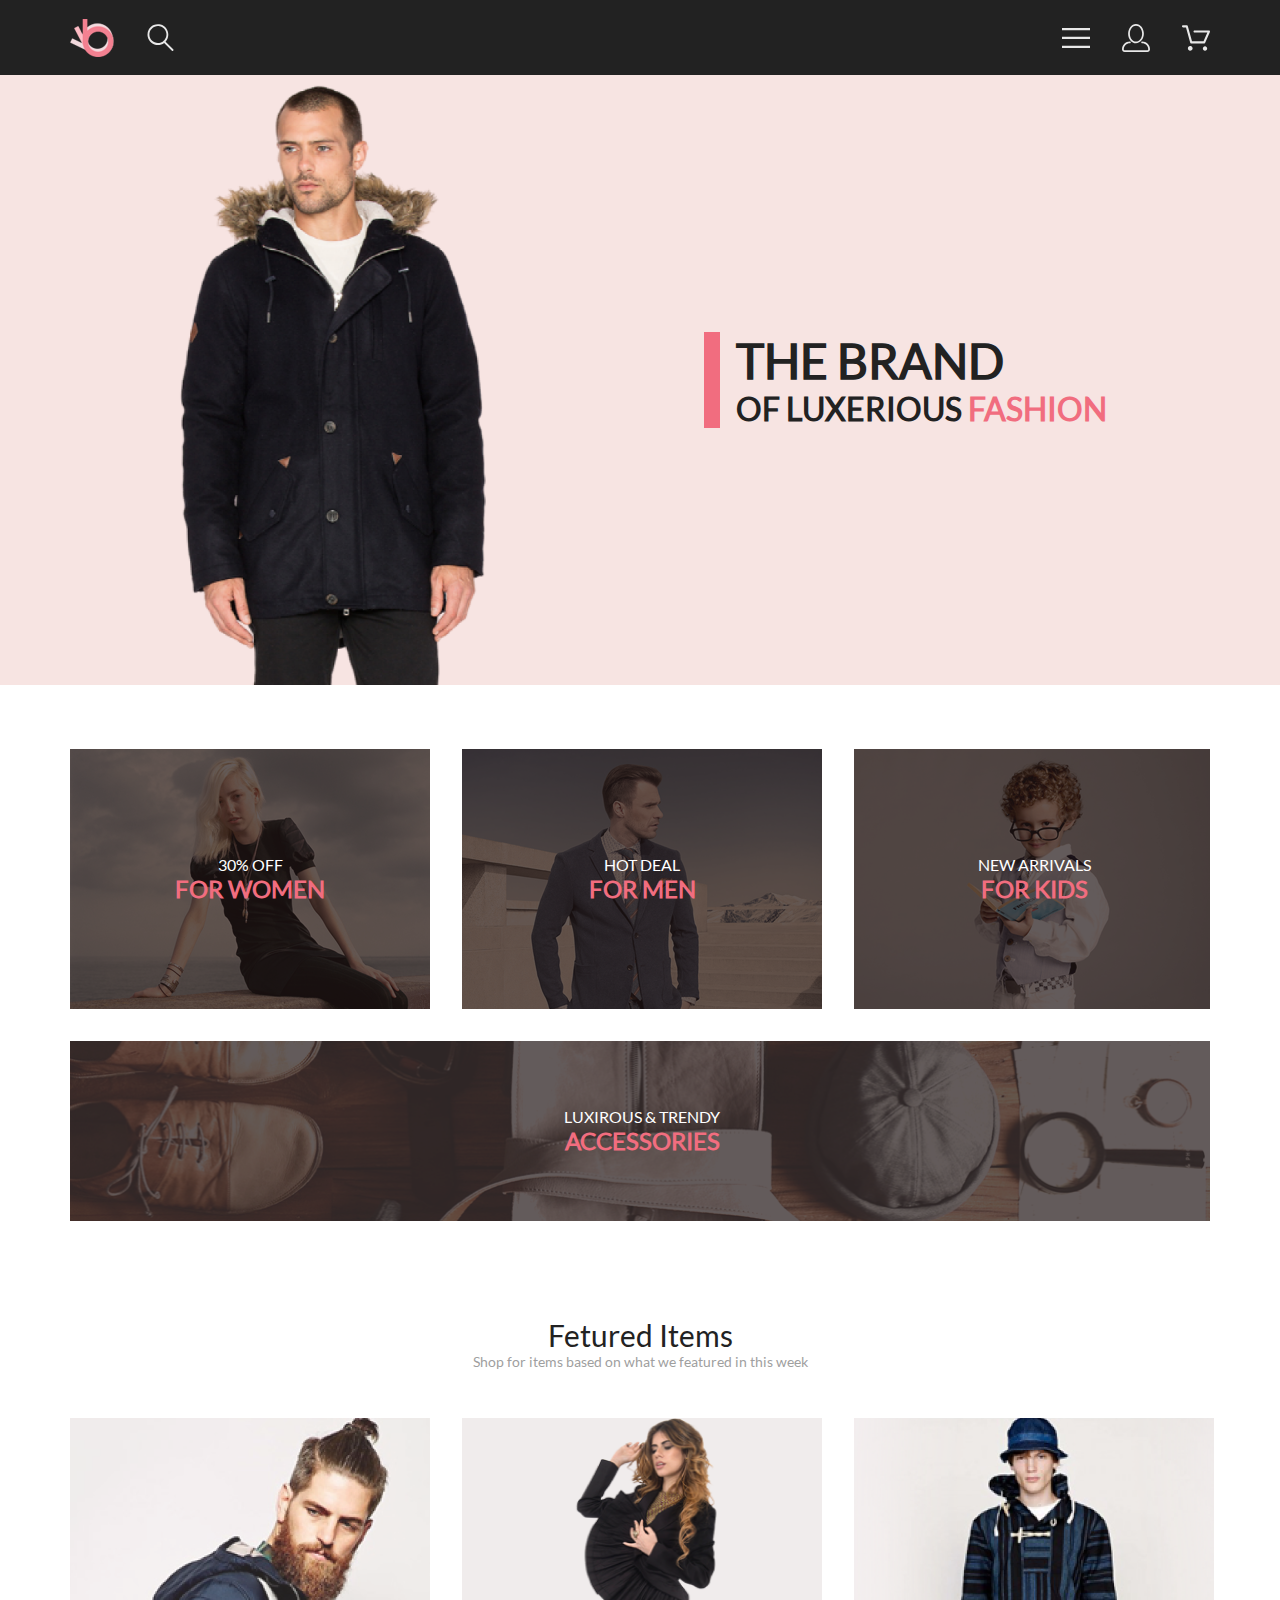
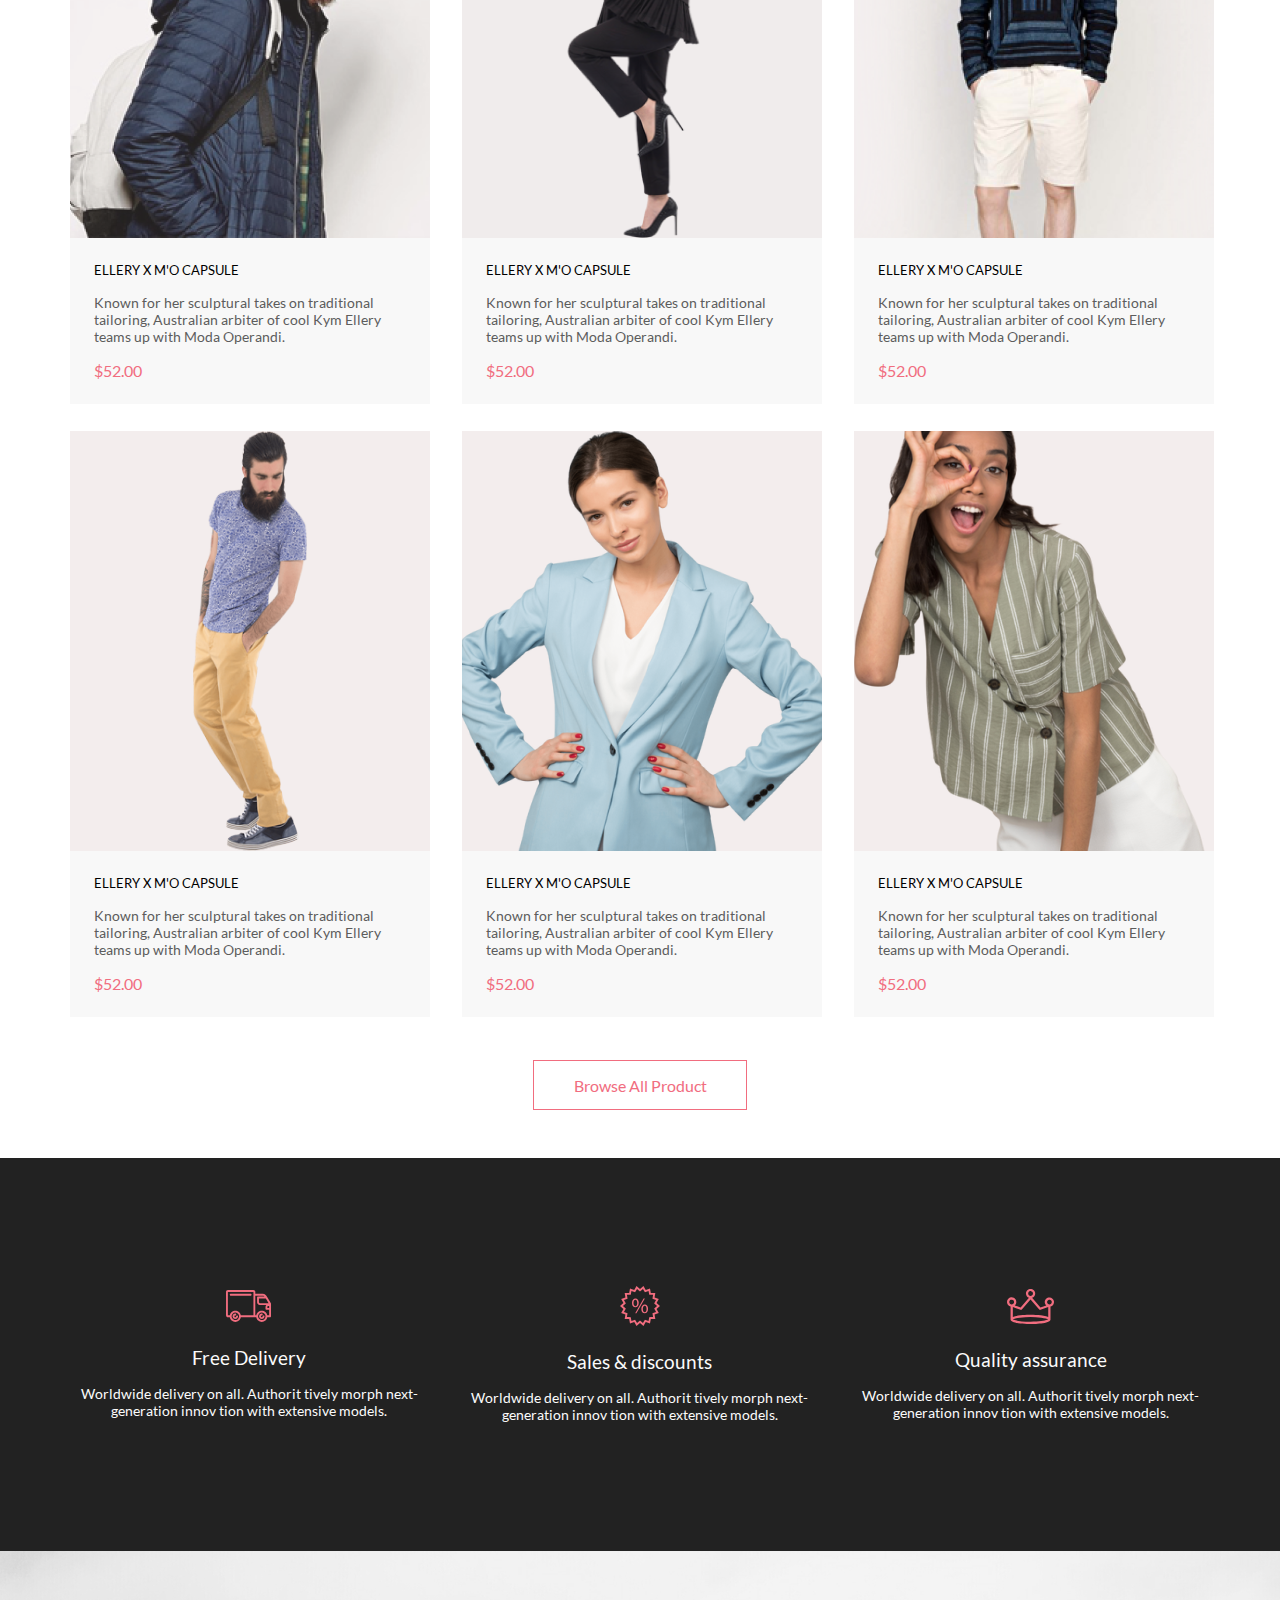
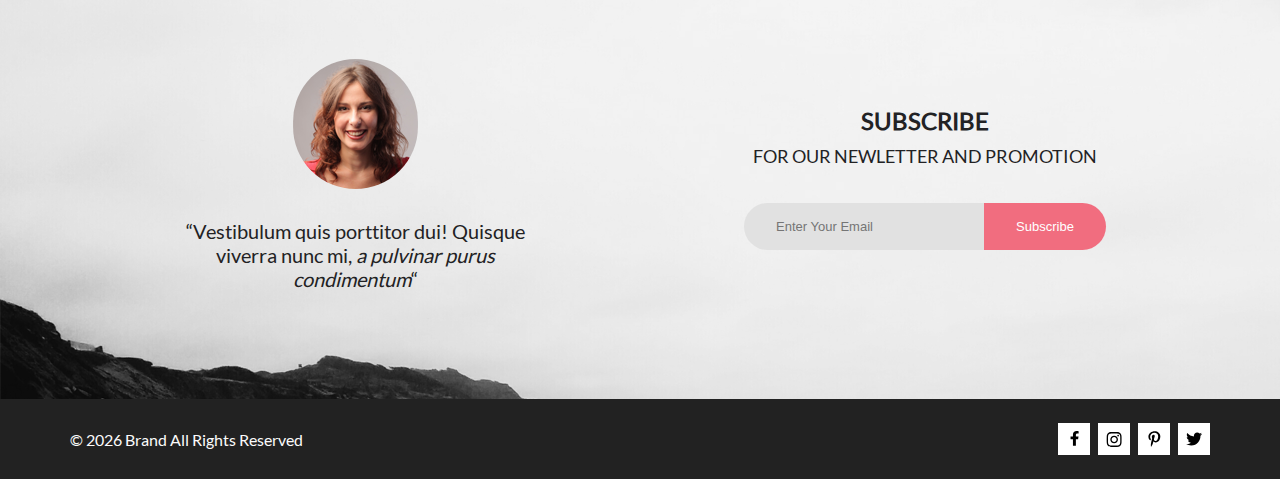
<file: HW_3_1/index.html>
<!DOCTYPE html>
<html>

<head>
    <meta charset="utf-8">
    <meta name="viewport" content="width=device-width, initial-scale=1">
    <link rel=stylesheet href="assets/style.css">
    <link rel=stylesheet href="assets/style-pad.css">
    <link rel=stylesheet href="assets/style-phone.css">

    <title></title>
</head>

<body>
    <header>
        <div class="menu container center">
            <div class="logo-and-lupa">
                <img class="logo" src="assets/images/logo.png" alt="logo">
                <button><img class="search" src="assets/images/lupa.svg" alt="search"></button>
            </div>
            <div class="buttons">
                <button><img src="assets/images/menu.svg" alt="menu"></button>
                <button class="account"><img src="assets/images/account.svg" alt="account"></button>
                <button class="cart"><img src="assets/images/cart.svg" alt="cart"></button>
            </div>
        </div>
    </header>
    <div class="banner">
        <div class="left pinky-bg">
            <img src="assets/images/jacket.png" alt="New luxary jacket">
        </div>
        <div class="right pinky-bg">
            <div class="brand">
                <div class="title">THE BRAND</div>
                <div class="subtitle">OF LUXERIOUS <span class="pinky">FASHION</span></div>
            </div>
        </div>
    </div>
    <div class="categories container center">
        <div class="category">
            <img src="assets/images/categories/women.png" alt="women">
            <div class="filter">
                <div class="text">
                    <div class="comment">30% OFF</div>
                    <div class="name pinky">FOR WOMEN</div>
                </div>
            </div>
        </div>
        <div class="category">
            <img src="assets/images/categories/men.png" alt="men">
            <div class="filter">
                <div class="text">
                    <div class="comment">HOT DEAL</div>
                    <div class="name pinky">FOR MEN</div>
                </div>
            </div>
        </div>
        <div class="category">
            <img src="assets/images/categories/kids.png" alt="kids">
            <div class="filter">
                <div class="text">
                    <div class="comment">NEW ARRIVALS</div>
                    <div class="name pinky">FOR KIDS</div>
                </div>
            </div>
        </div>
        <div class="category widely">
            <img src="assets/images/categories/accessories.png" alt="accessories">
            <div class="filter">
                <div class="text">
                    <div class="comment">LUXIROUS & TRENDY</div>
                    <div class="name pinky">ACCESSORIES</div>
                </div>
            </div>
        </div>
    </div>
    <div class="showcase container center">
        <div class=caption>
            Fetured Items
        </div>
        <div class="subcaption">
            Shop for items based on what we featured in this week
        </div>
        <div class="goods">
            <div class="product">
                <div style="position: relative;">
                    <div class="filter">
                        <button class="add-to-cart-button">
            <img class="cart" src="assets/images/cart.svg" alt="cart">
            Add to Cart
          </button>
                    </div>
                    <img class="picture" src="assets/images/goods/1.png">
                </div>
                <div class="content">
                    <div class="name">ELLERY X M'O CAPSULE</div>
                    <div class="description">Known for her sculptural takes on traditional tailoring, Australian arbiter of cool Kym Ellery teams up with Moda Operandi.</div>
                    <div class="price pinky">$52.00</div>
                </div>
            </div>
            <div class="product">
                <div style="position: relative;">
                    <div class="filter">
                        <button class="add-to-cart-button">
            <img class="cart" src="assets/images/cart.svg" alt="cart">
            Add to Cart
          </button>
                    </div>
                    <img class="picture" src="assets/images/goods/2.png">
                </div>
                <div class="content">
                    <div class="name">ELLERY X M'O CAPSULE</div>
                    <div class="description">Known for her sculptural takes on traditional tailoring, Australian arbiter of cool Kym Ellery teams up with Moda Operandi.</div>
                    <div class="price pinky">$52.00</div>
                </div>
            </div>
            <div class="product">
                <div style="position: relative;">
                    <div class="filter">
                        <button class="add-to-cart-button">
            <img class="cart" src="assets/images/cart.svg" alt="cart">
            Add to Cart
          </button>
                    </div>
                    <img class="picture" src="assets/images/goods/3.png">
                </div>
                <div class="content">
                    <div class="name">ELLERY X M'O CAPSULE</div>
                    <div class="description">Known for her sculptural takes on traditional tailoring, Australian arbiter of cool Kym Ellery teams up with Moda Operandi.</div>
                    <div class="price pinky">$52.00</div>
                </div>
            </div>
            <div class="product">
                <div style="position: relative;">
                    <div class="filter">

                        <button class="add-to-cart-button">
            <img class="cart" src="assets/images/cart.svg" alt="cart">
            Add to Cart
          </button>
                    </div>
                    <img class="picture" src="assets/images/goods/4.png">
                </div>
                <div class="content">
                    <div class="name">ELLERY X M'O CAPSULE</div>
                    <div class="description">Known for her sculptural takes on traditional tailoring, Australian arbiter of cool Kym Ellery teams up with Moda Operandi.</div>
                    <div class="price pinky">$52.00</div>
                </div>
            </div>
            <div class="product">
                <div style="position: relative;">
                    <div class="filter">
                        <button class="add-to-cart-button">
            <img class="cart" src="assets/images/cart.svg" alt="cart">
            Add to Cart
          </button>
                    </div>
                    <img class="picture" src="assets/images/goods/5.png">
                </div>
                <div class="content">
                    <div class="name">ELLERY X M'O CAPSULE</div>
                    <div class="description">Known for her sculptural takes on traditional tailoring, Australian arbiter of cool Kym Ellery teams up with Moda Operandi.</div>
                    <div class="price pinky">$52.00</div>
                </div>
            </div>
            <div class="product">
                <div style="position: relative;">
                    <div class="filter">
                        <button class="add-to-cart-button">
            <img class="cart" src="assets/images/cart.svg" alt="cart">
            Add to Cart
          </button>
                    </div>
                    <img class="picture" src="assets/images/goods/6.png">
                </div>
                <div class="content">
                    <div class="name">ELLERY X M'O CAPSULE</div>
                    <div class="description">Known for her sculptural takes on traditional tailoring, Australian arbiter of cool Kym Ellery teams up with Moda Operandi.</div>
                    <div class="price pinky">$52.00</div>
                </div>
            </div>
        </div>
        <a class="more pinky center">
      Browse All Product
    </a>
    </div>
    <div class="advantages-wrapper">
        <div class="advantages container center">
            <div class="advantage">
                <img src="assets/images/advantages/delivery.svg" class="center">
                <div class="caption">
                    Free Delivery
                </div>
                <div class="comment">
                    Worldwide delivery on all. Authorit tively morph next-generation innov tion with extensive models.
                </div>
            </div>
            <div class="advantage">
                <img src="assets/images/advantages/sales.svg" class="center">
                <div class="caption">
                    Sales & discounts
                </div>
                <div class="comment">
                    Worldwide delivery on all. Authorit tively morph next-generation innov tion with extensive models.
                </div>
            </div>
            <div class="advantage">
                <img src="assets/images/advantages/quality.svg" class="center">
                <div class="caption">
                    Quality assurance
                </div>
                <div class="comment">
                    Worldwide delivery on all. Authorit tively morph next-generation innov tion with extensive models.
                </div>
            </div>
        </div>
    </div>
    <div class="subscribe-wrapper">
        <div class="subscribe container center">
            <div class="left">
                <img src="assets/images/face.png" class="center face">
                <div class="comment">
                    “Vestibulum quis porttitor dui! Quisque viverra nunc mi, <span>a pulvinar purus condimentum</span>“
                </div>
            </div>
            <div class="right">
                <div class="caption">
                    SUBSCRIBE
                </div>
                <div class="comment">
                    FOR OUR NEWLETTER AND PROMOTION
                </div>
                <form>
                    <input class="email" type="email" placeholder="Enter Your Email" /><input class="submit" type="submit" value="Subscribe">
                </form>
            </div>
        </div>
    </div>
    <footer>
        <div class="menu container center">
            <div class="all-rights-reserved">
                ©
                <script>
                    document.write(new Date().getFullYear())
                </script> Brand All Rights Reserved
            </div>
            <div class="socials">
                <a><svg width="11" height="16" viewBox="0 0 11 16" fill="none" xmlns="http://www.w3.org/2000/svg"><path id="Vector" d="M9.08827 8.28L9.50677 5.61602H6.89013V3.88729C6.89013 3.15847 7.25565 2.44806 8.42756 2.44806H9.61713V0.179975C9.61713 0.179975 8.53763 0 7.50551 0C5.35064 0 3.94211 1.27593 3.94211 3.5857V5.61602H1.54678V8.28H3.94211V14.72H6.89013V8.28H9.08827Z" fill="black"/></svg></a>
                <a><svg width="16" height="17" viewBox="0 0 16 17" fill="none" xmlns="http://www.w3.org/2000/svg"><path id="Vector" d="M8.1368 4.68162C6.02166 4.68162 4.31558 6.38494 4.31558 8.49666C4.31558 10.6084 6.02166 12.3117 8.1368 12.3117C10.2519 12.3117 11.958 10.6084 11.958 8.49666C11.958 6.38494 10.2519 4.68162 8.1368 4.68162ZM8.1368 10.9769C6.76994 10.9769 5.65251 9.86463 5.65251 8.49666C5.65251 7.12869 6.76661 6.01639 8.1368 6.01639C9.50698 6.01639 10.6211 7.12869 10.6211 8.49666C10.6211 9.86463 9.50366 10.9769 8.1368 10.9769ZM13.0056 4.52557C13.0056 5.02029 12.6065 5.41541 12.1143 5.41541C11.6188 5.41541 11.223 5.01697 11.223 4.52557C11.223 4.03416 11.6221 3.63572 12.1143 3.63572C12.6065 3.63572 13.0056 4.03416 13.0056 4.52557ZM15.5365 5.42869C15.4799 4.2367 15.2072 3.18084 14.3326 2.31092C13.4612 1.441 12.4037 1.16873 11.2097 1.10897C9.97923 1.03924 6.29104 1.03924 5.06053 1.10897C3.86994 1.16541 2.81236 1.43768 1.93771 2.3076C1.06305 3.17752 0.793669 4.23338 0.733807 5.42537C0.663967 6.65389 0.663967 10.3361 0.733807 11.5646C0.790343 12.7566 1.06305 13.8125 1.93771 14.6824C2.81236 15.5523 3.86661 15.8246 5.06053 15.8844C6.29104 15.9541 9.97923 15.9541 11.2097 15.8844C12.4037 15.8279 13.4612 15.5556 14.3326 14.6824C15.2039 13.8125 15.4766 12.7566 15.5365 11.5646C15.6063 10.3361 15.6063 6.65721 15.5365 5.42869ZM13.9468 12.8828C13.6874 13.5336 13.1852 14.0349 12.53 14.2972C11.549 14.6857 9.22097 14.5961 8.1368 14.5961C7.05262 14.5961 4.72131 14.6824 3.74356 14.2972C3.09172 14.0383 2.58954 13.5369 2.32681 12.8828C1.93771 11.9033 2.0275 9.57908 2.0275 8.49666C2.0275 7.41424 1.94103 5.0867 2.32681 4.11053C2.58622 3.45975 3.0884 2.95838 3.74356 2.69608C4.72464 2.3076 7.05262 2.39725 8.1368 2.39725C9.22097 2.39725 11.5523 2.31092 12.53 2.69608C13.1819 2.95506 13.6841 3.45643 13.9468 4.11053C14.3359 5.09002 14.2461 7.41424 14.2461 8.49666C14.2461 9.57908 14.3359 11.9066 13.9468 12.8828Z" fill="black"/></svg></a>
                <a><svg width="13" height="16" viewBox="0 0 13 16" fill="none" xmlns="http://www.w3.org/2000/svg"><path id="Vector" d="M6.7402 0.203125C3.55552 0.203125 0.408081 2.34063 0.408081 5.8C0.408081 8 1.63726 9.25 2.38221 9.25C2.68951 9.25 2.86643 8.3875 2.86643 8.14375C2.86643 7.85313 2.13079 7.23438 2.13079 6.025C2.13079 3.5125 4.03043 1.73125 6.48878 1.73125C8.60259 1.73125 10.167 2.94062 10.167 5.1625C10.167 6.82187 9.50585 9.93437 7.3641 9.93437C6.59121 9.93437 5.93006 9.37187 5.93006 8.56563C5.93006 7.38438 6.74951 6.24062 6.74951 5.02187C6.74951 2.95312 3.83487 3.32812 3.83487 5.82812C3.83487 6.35313 3.90006 6.93437 4.13286 7.4125C3.70451 9.26875 2.82919 12.0344 2.82919 13.9469C2.82919 14.5375 2.91299 15.1188 2.96886 15.7094C3.0744 15.8281 3.02163 15.8156 3.18304 15.7563C4.74744 13.6 4.69157 13.1781 5.39928 10.3562C5.78107 11.0875 6.76814 11.4812 7.55034 11.4812C10.8468 11.4812 12.3274 8.24688 12.3274 5.33125C12.3274 2.22813 9.66415 0.203125 6.7402 0.203125Z" fill="black"/></svg></a>
                <a><svg width="17" height="16" viewBox="0 0 17 16" fill="none" xmlns="http://www.w3.org/2000/svg"><path id="Vector" d="M14.4181 4.74107C14.4281 4.88319 14.4281 5.02535 14.4281 5.16747C14.4281 9.50247 11.1509 14.4974 5.16096 14.4974C3.31558 14.4974 1.60132 13.9593 0.159302 13.0253C0.421495 13.0558 0.673569 13.0659 0.94585 13.0659C2.46851 13.0659 3.8702 12.5482 4.98953 11.6649C3.5576 11.6345 2.3576 10.6903 1.94415 9.39081C2.14585 9.42125 2.34751 9.44156 2.5593 9.44156C2.85172 9.44156 3.14418 9.40094 3.41643 9.32991C1.92401 9.02531 0.80465 7.70553 0.80465 6.11163V6.07103C1.23825 6.31469 1.74249 6.46697 2.2769 6.48725C1.39959 5.89841 0.824826 4.89335 0.824826 3.75628C0.824826 3.14716 0.98614 2.58878 1.26851 2.10147C2.87187 4.09131 5.28195 5.39078 7.98443 5.53294C7.93403 5.28928 7.90376 5.0355 7.90376 4.78169C7.90376 2.97457 9.35586 1.5025 11.1609 1.5025C12.0987 1.5025 12.9457 1.89844 13.5407 2.53803C14.2768 2.39591 14.9827 2.12178 15.6079 1.74616C15.3659 2.5076 14.8516 3.14719 14.176 3.55325C14.8315 3.48222 15.4668 3.29944 16.0516 3.04566C15.608 3.69538 15.0533 4.27403 14.4181 4.74107Z" fill="black"/></svg></a>
            </div>
        </div>
    </footer>
</body>

</html>
</file>
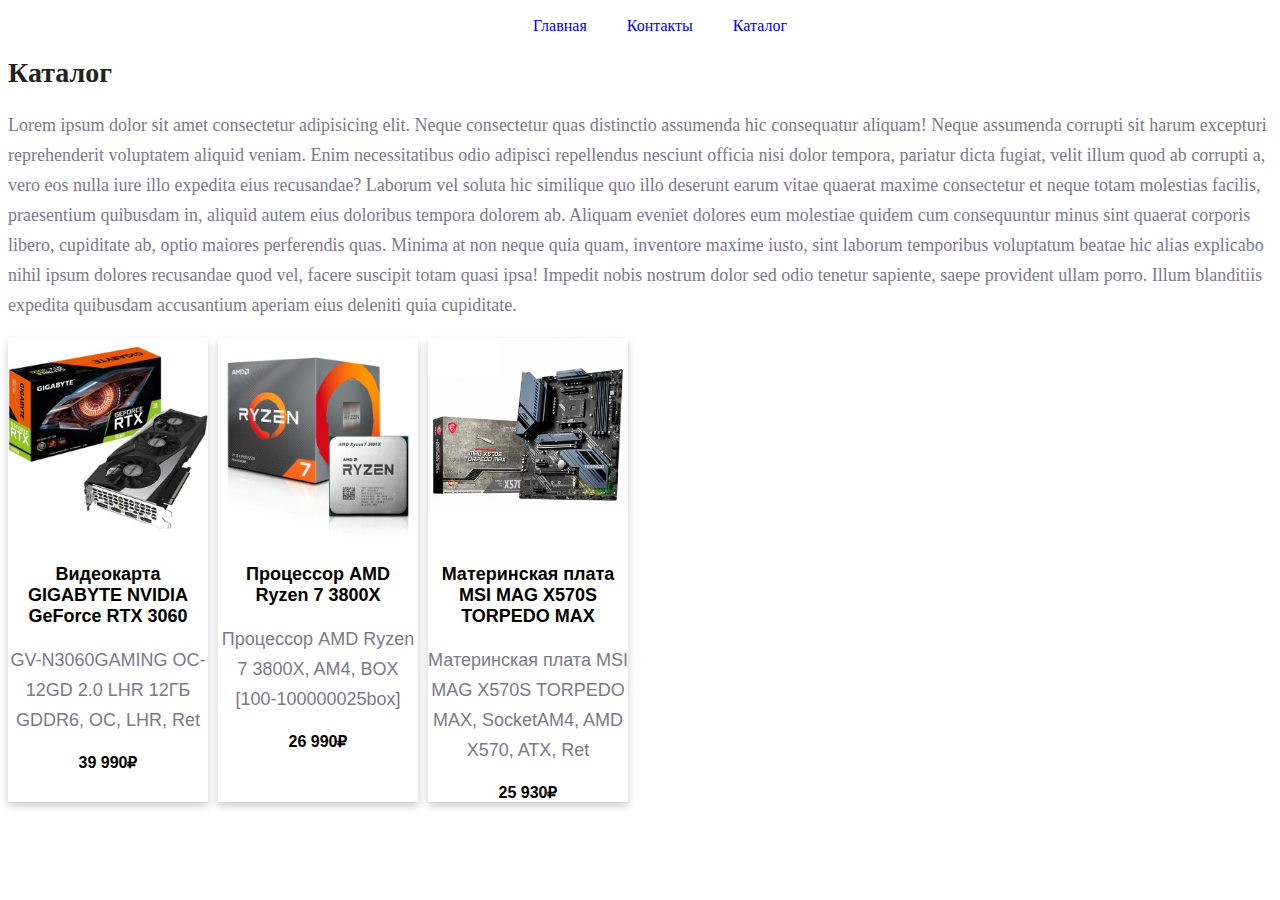
<file: HW_1/catalog/catalog.html>
<!DOCTYPE html>
<html lang="ru">

<head>
    <meta charset="UTF-8">
    <meta name="viewport" content="width=device-width, initial-scale=1.0">
    <title>Catalog</title>
    <link rel="stylesheet" href="../assets/styles/style.css">
</head>

<body>
    <header>
        <nav>
            <ul class="nav">
                <li>
                    <a href="../index.html">Главная</a>
                </li>
                <li>
                    <a href="../contacts.html">Контакты</a>
                </li>
                <li>
                    <a href="./catalog.html">Каталог</a>
                </li>
            </ul>
        </nav>
    </header>
    <h1 class="title">Каталог</h1>

    <p class="text">Lorem ipsum dolor sit amet consectetur adipisicing elit. Neque consectetur quas distinctio assumenda hic consequatur aliquam! Neque assumenda corrupti sit harum excepturi reprehenderit voluptatem aliquid veniam. Enim necessitatibus odio adipisci repellendus
        nesciunt officia nisi dolor tempora, pariatur dicta fugiat, velit illum quod ab corrupti a, vero eos nulla iure illo expedita eius recusandae? Laborum vel soluta hic similique quo illo deserunt earum vitae quaerat maxime consectetur et neque totam
        molestias facilis, praesentium quibusdam in, aliquid autem eius doloribus tempora dolorem ab. Aliquam eveniet dolores eum molestiae quidem cum consequuntur minus sint quaerat corporis libero, cupiditate ab, optio maiores perferendis quas. Minima
        at non neque quia quam, inventore maxime iusto, sint laborum temporibus voluptatum beatae hic alias explicabo nihil ipsum dolores recusandae quod vel, facere suscipit totam quasi ipsa! Impedit nobis nostrum dolor sed odio tenetur sapiente, saepe
        provident ullam porro. Illum blanditiis expedita quibusdam accusantium aperiam eius deleniti quia cupiditate.</p>

    <section class="container">

        <div class="product-card">
            <img src="../assets/images/video.jpg" alt="Название товара" class="product-card__image">
            <h3 class="product-card__title">Видеокарта GIGABYTE NVIDIA GeForce RTX 3060</h3>
            <p class="product-card__description">GV-N3060GAMING OC-12GD 2.0 LHR 12ГБ GDDR6, OC, LHR, Ret</p>
            <span class="product-card__price">39 990₽</span>
        </div>

        <div class="product-card">
            <img src="../assets/images/proc.jpg" alt="Название товара" class="product-card__image">
            <h3 class="product-card__title">Процессор AMD Ryzen 7 3800X</h3>
            <p class="product-card__description">Процессор AMD Ryzen 7 3800X, AM4, BOX [100-100000025box]</p>
            <span class="product-card__price">26 990₽</span>
        </div>

        <div class="product-card">
            <img src="../assets/images/mat.jpg" alt="Название товара" class="product-card__image">
            <h3 class="product-card__title">Материнская плата MSI MAG X570S TORPEDO MAX</h3>
            <p class="product-card__description">Материнская плата MSI MAG X570S TORPEDO MAX, SocketAM4, AMD X570, ATX, Ret</p>
            <span class="product-card__price">25 930₽</span>
        </div>
    </section>

</body>

</html>
</file>
<file: HW_1/assets/styles/style.css>
.title {
    color: #222222;
    font-size: 28px;
    line-height: 36px;
    font-weight: bold;
}

.sub_title {
    color: coral;
    font-style: normal;
    font-weight: 700;
    font-size: 36px;
    line-height: 80px;
}

.nav {
    display: flex;
    justify-content: center;
    gap: 40px;
    list-style: none;
    color: cornflowerblue;
    font-size: 16px;
    line-height: 20px;
}

a {
    text-decoration: none;
}

.container {
    display: flex;
    gap: 10px;
}

.product-card {
    box-shadow: 0 4px 8px 0 rgba(0, 0, 0, 0.2);
    max-width: 200px;
    /* Ограничение ширины */
    text-align: center;
    font-family: sans-serif;
    flex-direction: column;
    gap: 24px
}

.product-card__image {
    width: 100%;
    object-fit: cover;
    margin-bottom: 4px;
}

.product-card__title {
    font-size: 18px;
    font-weight: bold;
    margin-bottom: 8px;
}

.product-card__description {
    font-style: normal;
    font-weight: 300;
    font-size: 18px;
    line-height: 30px;
    color: #7D7987;
}

.product-card__price {
    font-size: 16px;
    font-weight: bold;
    margin-bottom: 16px;
}

.text {
    font-style: normal;
    font-weight: 300;
    font-size: 18px;
    line-height: 30px;
    color: #7D7987;
}
</file>
<file: HW_2/assets/styles/style.css>
* {
    margin: 0;
    padding: 0;
}

@font-face {
    font-family: 'Gilroy-Bold';
    src: url('../fonts/Gilroy-Bold.woff2');
}

@font-face {
    font-family: 'Gilroy-Medium';
    src: url('../fonts/Gilroy-Medium.woff2');
}

@font-face {
    font-family: 'Gilroy-SemiBold';
    src: url('../fonts/Gilroy-SemiBold.woff2');
}

@font-face {
    font-family: 'Gilroy-Regular';
    src: url('../fonts/Gilroy-Regular.woff2');
}

.home-menu-bar {
    width: 1170px;
    height: 40px;
    display: flex;
    justify-content: space-between;
    align-items: center;
    margin: 51px auto;
}

.home-menu {
    color: #F25822;
    font-family: 'Gilroy-SemiBold', sans-serif;
    font-size: 14px;
    font-style: normal;
    font-weight: 400;
    line-height: normal;
}

.menu-text {
    color: #000;
    font-family: 'Gilroy-Medium', sans-serif;
    font-size: 14px;
    font-style: normal;
    font-weight: 400;
    line-height: normal;
}

.home-logo {
    display: flex;
    gap: 14px;
    color: #000;
    font-family: 'Gilroy-Bold', sans-serif;
    font-size: 24px;
    font-style: normal;
    font-weight: 400;
    line-height: normal;
    align-items: center;
}

.be {
    color: #F25822;
    font-family: 'Gilroy-Bold', sans-serif;
    font-size: 24px;
    font-style: normal;
    font-weight: 400;
    line-height: normal;
}

.home-container {
    display: flex;
    justify-content: space-between;
    width: 1170px;
    margin: 0 auto;
}

.title {
    width: 522px;
    height: 222px;
    flex-shrink: 0;
    color: #000;
    font-family: 'Gilroy-Bold', sans-serif;
    font-size: 60px;
    font-style: normal;
    font-weight: 400;
    line-height: normal;
}

.sub-title {
    color: #888;
    font-family: 'Gilroy-Medium', sans-serif;
    font-size: 20px;
    font-style: normal;
    font-weight: 400;
    line-height: normal;
    width: 466px;
    height: 48px;
    flex-shrink: 0;
    margin-top: 17px;
}

.home-button {
    display: flex;
    flex-direction: row;
    gap: 72px;
    width: 302px;
    height: 50px;
    flex-shrink: 0;
}

.button {
    border: none;
    width: 140px;
    height: 50px;
    flex-shrink: 0;
    border-radius: 50px;
    background: #F25822;
    box-shadow: 4px 4px 8px 0px rgba(231, 175, 154, 0.788);
    color: #FFF;
    font-family: 'Gilroy-Bold', sans-serif;
    font-size: 15px;
    font-style: normal;
    font-weight: 400;
    line-height: normal;
    text-align: center;
    margin-top: 37px;
}

.video {
    background-color: #FFF;
    width: 90px;
    height: 19px;
    color: #AAA;
    font-family: 'Gilroy-Bold', sans-serif;
    font-size: 15px;
    font-style: normal;
    font-weight: 400;
    line-height: normal;
    border: none;
    padding: 0;
    margin-top: 52px;
}

.brand {
    display: flex;
    justify-content: space-between;
    width: 1170px;
    background: #FFF;
    margin: 97px auto 96px;
}

.features {
    width: 1170px;
    margin: 0 auto;
}

.features-field {
    /* display: flex;
    width: 1899px;
     border: 1px solid #F30606; 
    flex-direction: row;
    flex-wrap: wrap;
    align-content: center;
    padding-left: 364px; */
    display: grid;
    grid-template-columns: repeat(3, 381px);
    grid-template-rows: 291px;
    column-gap: 30px;
    margin-bottom: 100px;
}

.features-card {
    /* display: flex; */
    width: 381px;
    grid-row-start: 1;
}

.features-content {
    display: flex;
    width: 310px;
    height: 226px;
    margin: 40px auto auto 30px;
    flex-direction: column;
    flex-wrap: wrap;
    justify-content: space-between;
}

.card2 {
    width: 370px;
    height: 291px;
    flex-shrink: 0;
    background: #FFF;
    box-shadow: 15px 25px 56px 6px rgba(0, 0, 0, 0.06);
}

.features-logo {
    width: 70px;
    height: 70px;
    flex-shrink: 0;
}

.features-card-title {
    color: #000;
    font-family: 'Gilroy-Bold', sans-serif;
    font-size: 24px;
    font-style: normal;
    font-weight: 400;
    line-height: normal;
}

.features-card-text {
    width: 310px;
    height: 42px;
    flex-shrink: 0;
    color: #666;
    font-family: 'Gilroy-Regular', sans-serif;
    font-size: 15px;
    font-style: normal;
    font-weight: 400;
    line-height: 150%;
    /* 22.5px */
}

.features-card-button {
    color: #000;
    font-family: 'Gilroy-Bold', sans-serif;
    font-size: 11px;
    font-style: normal;
    font-weight: 400;
    line-height: 150%;
    /* 16.5px */
    width: 64px;
    height: 17px;
    flex-shrink: 0;
    border: none;
    background: #FFF;
}

.services-container {
    display: flex;
    align-items: center;
    flex-direction: column;
    flex-wrap: wrap;
    max-width: 1915px;
    background: #FAFAFA;
    margin: 0 auto;
}

.services {
    width: 682px;
    height: 123px;
    flex-shrink: 0;
    margin-top: 92px;
}

.services-title {
    color: #000;
    font-family: 'Gilroy-Bold', sans-serif;
    font-size: 45px;
    line-height: 56px;
    text-align: center;
    margin-bottom: 19px;
}

.services-text {
    color: #666;
    max-width: 682px;
    text-align: center;
    font-family: 'Gilroy-Regular', sans-serif;
    font-size: 16px;
    margin-bottom: 55px;
    /* 24px */
}

.services-cards {
    display: grid;
    grid-template-rows: 1fr 100px;
    grid-template-columns: repeat(3, 370px);
    column-gap: 30px;
    margin: 30px auto;
}

.services-card {
    display: flex;
    justify-content: center;
    flex-wrap: wrap;
    background-color: #FFFFFF;
    width: 310px;
    padding: 40px 30px;
}

.c2 {
    box-shadow: 15px 25px 60px -5px rgba(0, 0, 0, 0.10);
}

.service-img {
    width: 310px;
    height: 217px;
}

.services-card-title {
    color: #000;
    font-family: 'Gilroy-Bold', sans-serif;
    font-size: 24px;
    margin-bottom: 22px;
}

.services-card-text {
    color: #AAA;
    text-align: center;
    font-family: 'Gilroy-Regular', sans-serif;
    font-size: 15px;
    line-height: 150%;
    /* 22.5px */
    margin-bottom: 39px;
}

.services-card-button {
    color: #FFF;
    font-family: 'Gilroy-Bold', sans-serif;
    font-size: 13px;
    line-height: 150%;
    /* 19.5px */
    background: #F25822;
    border-radius: 50px;
    padding: 15px 35px;
    border-width: 0;
    box-shadow: 4px 4px 8px 0 rgba(242, 88, 34, 0.20);
    margin-bottom: 10px;
}
</file>
<file: HW_3/assets/style.css>
/* Общие настройки */

* {
    margin: 0;
    padding: 0;
    /* border: 1px solid red; */
}

.bg-color-light-black {
    background-color: #222;
}

.bg-color-pastel {
    background-color: #f1e4e6;
}

.center {
    max-width: 1140px;
    margin-left: auto;
    margin-right: auto;
}

a {
    text-decoration: none;
    color: unset;
}

/* Настройки шрифтов */

@import url('https://fonts.googleapis.com/css2?family=Lato:wght@300;400;700;900&display=swap');

.upcase {
    text-transform: uppercase;
}

.f-st-i {
    font-style: italic;
}

.font-lato {
    font-family: Lato;
    font-style: normal;
    line-height: normal;
}

.font-big-bold {
    font-size: 48px;
    font-weight: 900;
}

.font-big {
    font-size: 32px;
    font-weight: 700;
}

.font-big-small {
    font-size: 30px;
    font-weight: 400;
}

.font-medium {
    font-size: 24px;
    font-weight: 700;
}

.font-medium-small {
    font-size: 16px;
    font-weight: 400;
}

.font-medium-smaller {
    font-size: 14px;
    font-weight: 400;
}

.font-small-big {
    font-size: 13px;
    font-weight: 400;
}

.font-small-medium {
    font-size: 14px;
    font-weight: 300;
}

.fs14 {
    font-size: 14px;
}

.fw7 {
    font-weight: 700;
}

.fw4 {
    font-weight: 400;
}

.txt-clr-black {
    color: #000000
}

.txt-clr-light-black {
    color: #222222
}

.txt-clr-pink {
    color: #F16D7F
}

.txt-clr-dark-pink {
    color: #F26376;
}

.txt-clr-white {
    color: #FFFFFF
}

.txt-clr-light-gray {
    color: #9F9F9F
}

.txt-clr-gray {
    color: #5D5D5D
}

.txt-clr-lighter-gray {
    color: #6f6e6e;
}

/* Настройки верхнего меню */

.header {
    color: aliceblue;
    display: flex;
    justify-content: space-between;
    height: 75px;
    align-items: center;
}

.header__left-block {
    display: flex;
    align-items: center;
    gap: 41px;
    align-items: end;
}

.header__right-block {
    display: flex;
    gap: 25px;
    align-items: flex-end;
    position: relative;
    &:hover {
        .header__right-block__main-menu {
            display: inline;
        }
    }
}

.header__right-block__main-menu {
    display: none;
    position: fixed;
    top: 75px;
    right: 0;
    background-color: #FFFFFF;
    /* box-shadow: -7px 7px 5px 5px #F1E4E6; */
    padding: 32px 0 32px 33px;
    width: 199px;
    z-index: 10;


}

header__right-block__main-menu, .menu-section {
    margin-top: 12px;
    display: flex;
    flex-direction: column;
    gap: 11px;
    padding-left: 22px;
}

header__right-block__main-menu, .menu-title {
    margin-bottom: 4px;
}

header__right-block__main-menu, .main-menu__title {
    margin-top: 20px;
}

.header-icon {
    fill: #e8e8e8;
}

.header-icon:hover {
    fill: #2d96f8;
}

/* настройки отображения бренда */

.our-brand-demo {
    display: grid;
    grid-template-columns: repeat(2, 1fr);
    /* align-content: center; */
    /* justify-content: center; */
    align-items: center;
}

.more-width {
    max-width: 1600px;
    margin-left: auto;
    margin-right: auto;
}

.our-brand-text {
    border-left: 12px solid #F16D7F;
    padding-left: 16px;
    margin-left: 64px;
    /* margin-bottom: 91px; */
}

/* Настройки секции категорий */

.categories {
    margin-top: 65px;
    display: grid;
    grid-template-columns: repeat(3, 1fr);
    gap: 30px;
}

.category {
    position: relative;
}

.category__img {
    /* background-color: rgba(33, 22, 22, 0.70); */
    width: 100%;
    height: 100%;
}

.absolute-central {
    position: absolute;
    display: flex;
    top: 50%;
    left: 50%;
    transform: translate(-50%, -50%);
    text-align: center;
    width: 100%;
    height: 100%;
    align-content: center;
    flex-direction: column;
    justify-content: center;
    gap: 3px;
}

.category__layout {
    background-color: rgba(33, 22, 22, 0.70);
    width: 100%;
    height: 100%;
}

.full-width {
    grid-column: 1/4;
}

/* Настройки секции популярных товаров */

.featured-items {
    margin-top: 96px;
    display: flex;
    gap: 6px;
    flex-direction: column;
    justify-content: center;
    align-content: center;
    align-items: center;
}

.cards-item {
    margin-top: 42px;
    display: grid;
    grid-template-columns: repeat(3, 1fr);
    gap: 30px;
}

.card-item-layout {
    background-color: #F8F8F8;
}

.card-item-desc {
    padding: 24px 16px;
    display: flex;
    flex-direction: column;
    gap: 16px;
}

.btn-all-product {
    margin-top: 48px;
    background-color: #FFFFFF;
    border: none;
    border: 1px solid #F26376;
    padding: 15px 39px;
}

.btn-all-product:hover {
    background-color: #F26376;
    color: #FFFFFF;
}

.card-img-layout {
    position: relative;
    width: 100%;
}

.card-img-layout:hover {
    .card-item-to-cart {
        display: inline;
    }
}

.card-item-img {
    width: 100%;
    z-index: 1;
}

.card-item-to-cart {
    display: none;
    background-color: #5D5D5D;
    position: absolute;
    top: 50%;
    left: 50%;
    transform: translate(-50%, -50%);
    z-index: 3;
    opacity: 0.7;
    width: 100%;
    height: 100%;
}

.btn-to-cart {
    display: flex;
    align-items: center;
    gap: 11px;
    border: none;
    background:none;
    border: 1px solid #FFFFFF;
    padding: 11px 16px 9px 14px;
    color: #FFFFFF;
}

.btn-to-cart-layout {
    display: flex;
    height: 100%;
    justify-content: center;
    align-items: center;
}


.feature {
    margin-top: 95px;
    display: flex;
    gap: 30px;
    padding: 103px;
}

.feature__text-mini {
    display: flex;
    flex-direction: column;
    align-items: center;
    gap: 16px;
    color: #FBFBFB;

    .text-mini__icon {
        width: 40px;
        height: 40px;
        margin-bottom: 3px;
    }

    .text-mini__title {
        font-size: 20px;
        font-weight: 400;
    }

    .text-mini__desc {
        font-size: 14px;
        font-weight: 300;
        text-align: center;
        opacity: 0.67;
        padding: 0 30px;
    }
}

.layout__subscribe-info {
    position: relative;
    

    .bkg-image {
        
        position: absolute;
        top: 0;
        left: 50%;
        transform: translateX(-50%);
        z-index: -10;
        height: 100%;
        max-width: 100%;
        overflow: hidden;

        &::before {
            position: absolute;
            top: 0;
            left: 50%;
            width: 100%;
            height: 100%;
            content: '';
            transform: translateX(-50%);
            background-color: #F4F4F4;
            opacity: 0.7;
            z-index: 1;
        }
    }
}

.subscribe-info {
    display: flex;
    justify-content: space-between;
    align-items: center;
    padding-top: 97px;
    padding-bottom: 126px;
}

.subscribe-info__about-me {
    display: flex;
    flex-direction: column;
    justify-content: center;
    align-items: center;
    gap: 30px;

    .about-me__desc {
        height: 99px;
        width: 360px;
        color: #222224;
        text-align: center;
        font-size: 20px;
        font-weight: 400;
    }
}

.subscribe-info__subscribe {
    margin-top: 53px;
    display: flex;
    flex-direction: column;
    align-items:center;
    text-align: center;
    gap: 5px;
    padding: 0 104px;

    .title {
        font-size: 24px;
        font-weight: 700;
    }

    .desc {
        font-size: 18px;
        font-weight: 400;
    }

    .btn-layout {
        padding-top: 20px;
        padding-bottom: 30px;
        height: 49px;
        display: flex;
        font-size: 14px;
        font-weight: 400;

        .input_email {
            border: none;
            height: 100%;
            border-top-left-radius: 50px;
            border-bottom-left-radius: 50px;
            padding-left: 22px;
            color: #222224;
            background-color: #E1E1E1;
        }

        .btn-subscribe {
            border: none;
            width: 100px;
            height: 100%;
            background-color:#F16D7F;
            color: #FFFFFF;
            border-top-right-radius: 50px;
            border-bottom-right-radius: 50px;

        }
    }
}

.brand-sign {
    display:  flex;
    justify-content: space-between;
    align-items: center;

    .brand-sign__copyright {
        font-size: 16px;
        font-weight: 400;
        color: #FBFBFB;
    }
}


.brand-sign__social-net {
    display: flex;
    gap: 7px;
    padding: 24px 0;
}

.social-net__item {
    width: 32px;
    height: 32px;
    background-color: #FFFFFF;
    display: flex;
    justify-content: center;
    align-items: center;

    .social-logo {
        fill: black;
    }

    &:hover {
        background-color: #F16D7F;

        .social-logo {
            fill: #FFFFFF;
        }
    }

}
</file>
<file: HW_3/assets/style-pad.css>
@media screen and (max-width: 1024px) {
    .center {
        max-width: none;
    }

    .header {
        padding-left: 32px;
        padding-right: 32px;
    }

    .more-width {
        max-width: 1024px;
        min-width: 768px;
    }

    .font-big-bold {
        font-size: 44px;
    }

    .font-big {
        font-size: 24px;
    }

    .our-brand-text {
        margin-left: 39px;
    }

    .categories {
        gap: 20px;
        padding-left: 10px;
        padding-right: 10px;
    }

    .featured-items {
        margin-top: 110px;
    }

    .cards-item {
        margin-top: 73px;
        grid-template-columns: repeat(2, 1fr);
        gap: 16px;
        padding: 0 16px;
    }

    .card-item-desc {
        gap: 12px;
        padding-left: 17px;
        padding-right: 29px;
    }

    .card-item-desc__title {
        margin-top: 5px;
    }

    .card-item-desc__price {
        margin-top: 6px;
    }

    .feature {
        margin-top: 65px;
        display: flex;
        flex-direction: column;
        gap: 48px;
        padding: 48px 204px;
    }

    .subscribe-info {
        flex-direction: column;
        align-items: center;
        padding-top: 64px;
        padding-bottom: 140px;
        gap: 48px;
        
    }

    .subscribe-info__subscribe {
        margin-top: 0;
        padding: 0;
        .btn-layout {
            padding-bottom: 0;
        }
    }

    .brand-sign {
        padding-left: 32px;
        padding-right: 32px;
    }
    .bkg-image {
        max-width: 100%;
    }
}
</file>
<file: HW_3/assets/style-phone.css>
@media screen and (max-width: 767px) {
    .center {
        max-width:none;
      
    }
    .more-width{
        min-width: 320px;
    }
    .subscribe-info__about-me {
        
    
        .about-me__desc {
            text-align: center;
            font-size: 18px;
            font-weight: 400;
        }

    }
    .subscribe-info__subscribe{
        .desc{
            text-align: center;
            font-size: 14px;
            font-weight: 400;
        }

    }
    
    

    .header {
        padding: 0 16px;
    }

    #profile-icon, #cart-icon {
        display: none;
    }

    .font-big-bold {
        font-size: 38px;
    }

    .font-big {
        font-size: 20px;
    }

    .our-brand-demo {
        margin: 0;
        padding: 148px 0;
        grid-template-columns: 1fr;
        justify-items: center;
    }

    .our-brand-text {
        margin: 0;
        width: 260px;
    }

    .our-brand-demo__img {
        display: none;
    }

    .categories {
        grid-template-columns: 1fr;
        padding: 16px;
        gap: 32px
    }

    .full-width {
        grid-column: 1/2;
        height: 111px;
    }

    .featured-items {
        margin-top: 64px;
        gap: 3px;
        padding: 0 8px;
    }

    .cards-item {
        margin-top: 65px;
        grid-template-columns: 1fr;
        padding: 0;
    }

    .btn-all-product {
        margin-top: 41px;
    }

    .feature {
        margin-top: 96px;
        display: flex;
        flex-direction: column;
        gap: 48px;
        padding: 48px 13px;
    }

    .bkg-image {
        max-width: 100%;
    }

    .subscribe-info__subscribe {
        margin-top: 0;
        .btn-layout {
            padding-bottom: 0;
        }
    }

    .brand-sign {
        padding-top: 43px;
        padding-bottom: 9px;
        flex-direction: column;
        gap: 40px;

        .brand-sign__copyright {
            order: 1;
        }
        .brand-sign__social-net {
            padding: 0;
        }
    }
}
</file>
<file: HW_3_1/assets/style.css>
@font-face {
    font-family: lato;
    src: url('fonts/Lato-Regular.ttf');
}

* {
    margin: 0;
    padding: 0;
}

body {
    font-family: Lato;
    margin: 0 auto;
    max-width: 1600px;
}

.center {
    margin: 0 auto;
}

.container {
    max-width: 1140px;
}

img {
    display: block;
}

.pinky {
    color: #f16d7f;
}

.pinky-bg {
    background-color: #f7e4e2;
}

header {
    height: 75px;
    background-color: #222;
}

header .menu {
    overflow: hidden;
    height: 75px;
    padding: 0 32px;
    display: flex;
    justify-content: space-between;
}

header .menu .logo-and-lupa,
footer .menu .all-rights-reserved {
    display: flex;
    justify-content: center;
    align-items: center;
    gap: 32px;
}

footer {
    padding: 24px 0;
    background-color: #222;
}

footer .menu {
    overflow: hidden;
    padding: 0 32px;
    display: flex;
    justify-content: space-between;
}

header .menu .logo-and-lupa .logo {
    width: 44px;
    height: 38px;
    flex-shrink: 0;
}

header .menu .logo-and-lupa button {
    background: none;
    border: 0;
}

header .menu .logo-and-lupa button .search {
    width: 28px;
    height: 28px;
    flex-shrink: 0;
}

header .menu .buttons {
    display: flex;
    justify-content: center;
    align-items: center;
    gap: 32px;
}

footer .menu .socials {
    display: flex;
    justify-content: center;
    align-items: center;
    gap: 8px;
}

header .menu .buttons button {
    background: none;
    border: 0;
}

header .menu .buttons img {
    width: 28px;
    height: 28px;
    flex-shrink: 0;
}

.banner {
    max-height: 768px;
    min-height: 364px;
    display: grid;
    grid-template-columns: repeat(2, 1fr);
}

.banner .left {
    align-items: center;
    display: flex;
}

.banner .left img {
    width: 100%;
}

.banner .right {
    align-items: center;
    display: flex;
}

.banner .right .brand {
    border-left: 16px solid #f16d7f;
    margin-left: 64px;
    padding-left: 16px;
}

.banner .right .brand .title {
    color: #222;
    font-size: 48px;
    font-weight: 900;
}

.banner .right .brand .subtitle {
    color: #222;
    font-size: 32px;
    font-weight: 700;
}

.categories {
    margin-top: 64px;
    margin-bottom: 96px;
}

.categories {
    display: grid;
    grid-template-columns: repeat(3, 360px);
    grid-template-rows: 260px 180px;
    gap: 32px;
    overflow: hidden;
}

.categories .category {
    position: relative;
    overflow: hidden;
}

.categories .category img {
    width: 100%;
}

.categories .category.widely {
    grid-column: span 3;
}

.categories .category .filter {
    background-color: rgba(33, 22, 22, 0.70);
    position: absolute;
    width: 100%;
    height: 100%;
    top: 0;
    left: 0;
    display: grid;
    align-items: center;
    justify-content: center;
}

.categories .category .filter .text .name {
    text-align: center;
    color: #f16d7f;
    font-size: 24px;
    font-weight: 700;
}

.categories .category .filter .text .comment {
    color: #fff;
    text-align: center;
    font-size: 16px;
}

.showcase {
    margin-bottom: 48px;
}

.showcase .caption {
    color: #222;
    font-size: 30px;
    text-align: center;
}

.showcase .subcaption {
    color: #9f9f9f;
    font-size: 14px;
    text-align: center;
}

.showcase .goods {
    margin-top: 48px;
    margin-bottom: 48px;
    display: grid;
    grid-template-columns: repeat(3, 1fr);
    gap: 32px;
}

.showcase .goods .product {
    width: 360px;
    height: 581px;
    position: relative;
}

.showcase .goods .product .filter {
    background-color: rgba(33, 22, 22, 0.70);
    position: absolute;
    width: 100%;
    height: 100%;
    top: 0;
    left: 0;
    align-items: center;
    justify-content: center;
    display: none;
    transition: 0.25s;
}

.showcase .goods .product:hover .filter {
    display: grid;
}

.showcase .goods .product .add-to-cart-button {
    text-align: center;
    color: #fff;
    font-size: 14px;
    display: flex;
    align-items: center;
    border-radius: 0;
    border: 1px solid #fff;
    background: none;
    padding: 8px 16px;
    gap: 16px;
    cursor: pointer;
}

.showcase .goods .product .add-to-cart-button .cart {
    width: 26px;
}

.showcase .goods .product .picture {
    min-height: 420px;
    margin: 0 auto;
    max-width: 100%;
}

.showcase .goods .product .content {
    background-color: #f8f8f8;
    padding: 24px;
}

.showcase .goods .product .content .name {
    color: #000;
    font-size: 13px;
}

.showcase .goods .product .content .description {
    color: #5d5d5d;
    font-size: 14px;
    font-weight: 300;
    margin: 16px 0;
}

.showcase .goods .product .content .price {
    font-size: 16px;
}

.showcase .more {
    cursor: pointer;
    width: 212px;
    height: 48px;
    border: 1px solid #f16d7f;
    display: flex;
    align-items: center;
    justify-content: center;
    transition: 0.25s;
}

.showcase .more:hover {
    color: #fff;
    background-color: #f16d7f;
}

.advantages-wrapper {
    background-color: #222;
}

.advantages {
    padding: 128px 0;
    display: grid;
    grid-template-columns: repeat(3, 1fr);
    gap: 32px;
}

.advantages .advantage {
    display: flex;
    justify-content: center;
    align-items: center;
    flex-direction: column;
}

.advantages .advantage .caption {
    margin-top: 24px;
    margin-bottom: 16px;
    color: #fbfbfb;
    font-size: 19px;
}

.advantages .advantage .comment {
    color: #fbfbfb;
    text-align: center;
    font-size: 14px;
    font-weight: 300;
    max-width: 360px;
}

.subscribe-wrapper {
    background: url('images/subscribe-bg.png'), lightgray 0px -169px / 100% 246.875% no-repeat;
}

.subscribe {
    min-height: 448px;
    display: grid;
    grid-template-columns: repeat(2, 1fr);
}

.subscribe .left {
    display: flex;
    justify-content: center;
    align-items: center;
    flex-direction: column;
}

.subscribe .left .face {
    border-radius: 666px;
    margin-bottom: 30px;
}

.subscribe .left .comment {
    max-width: 360px;
    color: #222224;
    text-align: center;
    font-size: 20px;
}

.subscribe .left .comment span {
    font-style: italic;
}

.subscribe .right {
    display: flex;
    justify-content: center;
    align-items: center;
    flex-direction: column;
}

.subscribe .right .caption {
    color: #222224;
    text-align: center;
    font-size: 24px;
    font-weight: 700;
    line-height: 167.2%;
}

.subscribe .right .comment {
    color: #222224;
    font-size: 18px;
    line-height: 167.2%;
}

.subscribe .right form {
    margin-top: 32px;
}

.subscribe .right form .email {
    font-size: 13px;
    color: #222224;
    background-color: #e1e1e1;
    padding: 16px 32px;
    border: 0;
    border-radius: 666px 0 0 666px;
}

.subscribe .right form .submit {
    font-size: 13px;
    color: #fff;
    background-color: #f16d7f;
    padding: 16px 32px;
    border: 0;
    border-radius: 0 666px 666px 0;
}

footer .menu .all-rights-reserved {
    color: #fbfbfb;
    font-size: 16px;
}

footer .menu .socials a {
    cursor: pointer;
    width: 32px;
    height: 32px;
    background-color: #fff;
    display: grid;
    align-items: center;
    justify-content: center;
    transition: 0.25s;
}

footer .menu .socials a:hover {
    background-color: #f16d7f;
}

footer .menu .socials a path {
    transition: 0.25s;
}

footer .menu .socials a:hover path {
    fill: #fff;
}
</file>
<file: HW_3_1/assets/style-pad.css>
@media (min-width: 768px) and (max-width: 1024px) {
    .banner .right .brand {
        margin-left: 32px;
    }
    .banner .right .brand .title {
        font-size: 44px;
    }
    .banner .right .brand .subtitle {
        font-size: 24px;
    }
    .categories {
        grid-template-columns: repeat(3, 1fr);
        grid-template-rows: 168px 116px;
        gap: 16px;
        margin: 32px 16px 48px;
    }
    .showcase {
        margin-bottom: 24px;
    }
    .showcase .goods {
        grid-template-columns: repeat(2, 360px);
        gap: 16px;
        margin: 24px 16px 24px;
        justify-items: center;
        justify-content: center;
    }
    .advantages {
        padding: 64px 0;
        grid-template-columns: 1fr;
    }
    .subscribe {
        padding: 64px 0;
        grid-template-columns: 1fr;
    }
}
</file>
<file: HW_3_1/assets/style-phone.css>
@media (max-width: 767px) {
    header .menu {
        padding: 0 16px;
    }
    footer .menu {
        flex-direction: column-reverse;
    }
    header .menu .buttons .account,
    .header .menu .buttons .cart {
        display: none;
    }
    .banner {
        grid-template-columns: repeat(1, 1fr);
    }
    .banner .left {
        display: none;
    }
    .banner .right {
        justify-content: center;
    }
    .banner .right .brand {
        margin-left: 0;
    }
    .banner .right .brand .title {
        font-size: 38px;
    }
    .banner .right .brand .subtitle {
        font-size: 20px;
    }
    .categories {
        grid-template-columns: 1fr;
        grid-template-rows: none;
        gap: 8px;
        margin: 32px 8px 48px;
    }
    .categories .category.widely {
        grid-column: span 1;
        height: 112px;
    }
    .categories .category .widely img {
        width: auto;
        height: 100%;
    }
    .showcase {
        margin-bottom: 24px;
    }
    .showcase .goods {
        grid-template-columns: 1fr;
        gap: 8px;
        margin: 24px 8px 24px;
        justify-items: center;
    }
    .advantages {
        padding: 32px 0;
        grid-template-columns: 1fr;
    }
    .subscribe {
        padding: 32px 0;
        grid-template-columns: 1fr;
    }
    footer .menu .socials {
        margin-bottom: 48px;
    }
}
</file>
